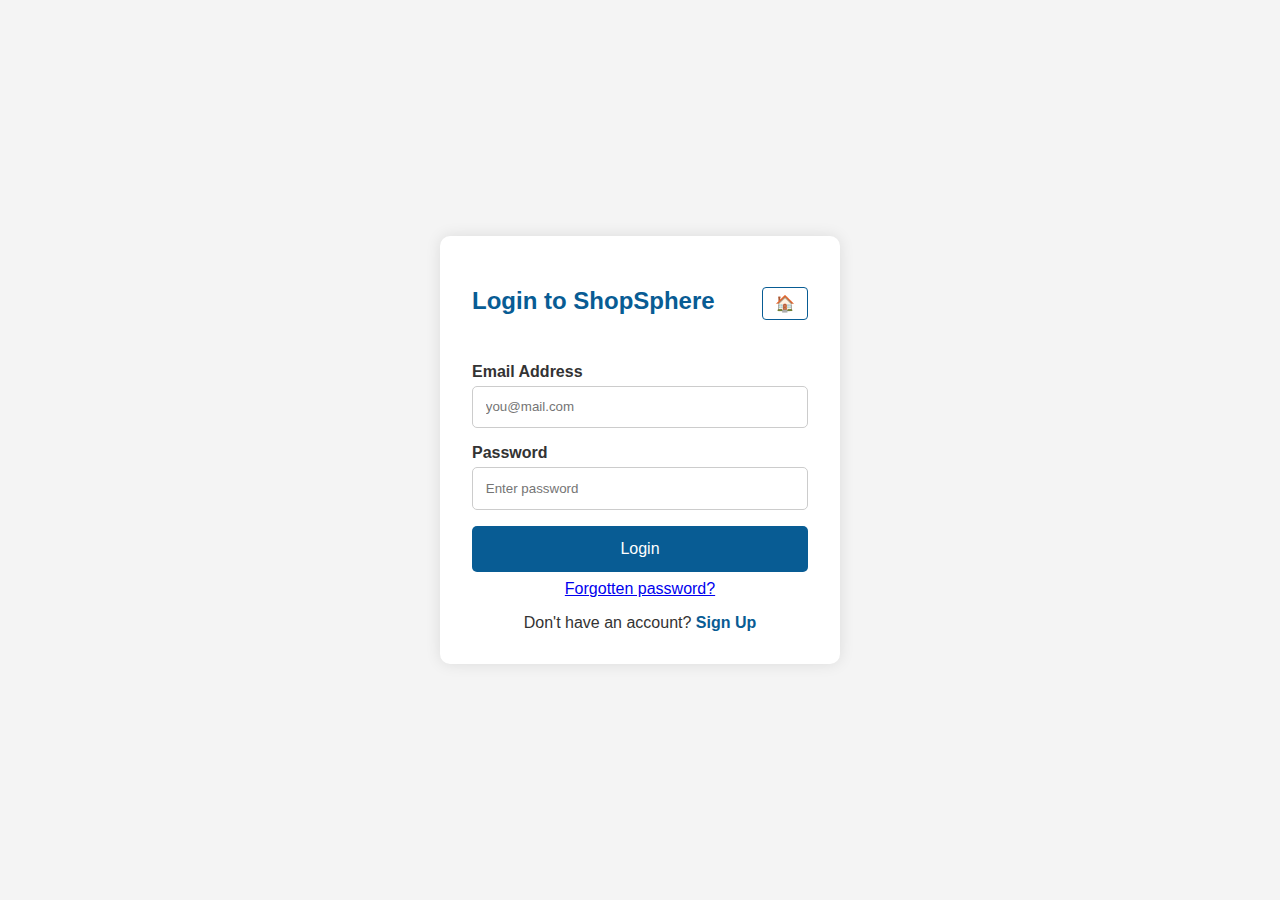
<file: admin.html>
<!doctype html>
<html lang="en">
<head>
  <meta charset="utf-8" />
  <meta name="viewport" content="width=device-width,initial-scale=1" />
  <title>Admin — Manage Products</title>
  <link rel="stylesheet" href="admin.css" />
</head>
<body>
  <header>
    <div class="brand">
      <img src="/cart/images/logo.PNG" alt="ShopSphere logo" class="logo" />
      <h1 class="site-title">ShopSphere Admin</h1>
    </div>

    <nav class="admin-actions">
      <input id="searchInput" type="search" placeholder="Search products..." />
      <select id="categoryFilter">
        <option value="all">All Categories</option>
        <option>Electronics</option>
        <option>Accessories</option>
        <option>Bags</option>
        <option>Footwear</option>
        <option>Clothing</option>
        <option>Health</option>
        <option>Gadgets</option>
      </select>

      <div class="action-buttons">
        <button id="btn-add" class="btn primary"> Add product</button>
        <a id="btn-home" class="btn ghost" href="index.html" style="color: #fff; font-size: 15px; font-weight: bold; text-decoration: none;">Home</a>
        <button id="btn-logout" class="btn outline">Logout</button>
      </div>
    </nav>
  </header>

  <main class="admin-main">
    <section class="admin-wrap">
      <div id="products-grid" class="products-grid"></div>
      <div id="no-products" class="no-products" hidden>No products yet.</div>
    </section>
  </main>

  <div id="modal" class="modal hidden">
    <div class="modal-panel">
      <header class="modal-head">
        <h3 id="modal-title">Add product</h3>
        <button id="modal-close" class="btn ghost">✖</button>
      </header>

      <form id="product-form" class="modal-body" autocomplete="off">
        <input id="p-id" type="hidden" />

        <label>
          <span>Name</span>
          <input id="p-name" type="text" required placeholder="Wireless Headphones" />
        </label>

        <label>
          <span>Price (₦)</span>
          <input id="p-price" type="number" min="0" step="0.01" required />
        </label>

        <label>
          <span>Category</span>
          <input id="p-category" type="text" placeholder="Electronics" />
        </label>

        <label class="full">
          <span>Description</span>
          <textarea id="p-desc" rows="3"></textarea>
        </label>

        <label>
          <span>Image</span>
          <input id="p-image" type="file" accept="image/*" />
        </label>

        <div id="preview-wrap" class="preview-wrap" hidden>
          <img id="preview-img" alt="preview" />
          <button id="clear-image" class="btn ghost" type="button">Remove</button>
        </div>

        <div class="modal-actions">
          <button id="save-product" class="btn primary" type="submit">Save</button>
          <button id="delete-product" class="btn outline hidden" type="button">Delete</button>
        </div>
      </form>
    </div>
  </div>

  <footer class="admin-footer">
  </footer>

  <script src="admin.js"></script>
</body>
</html>
</file>
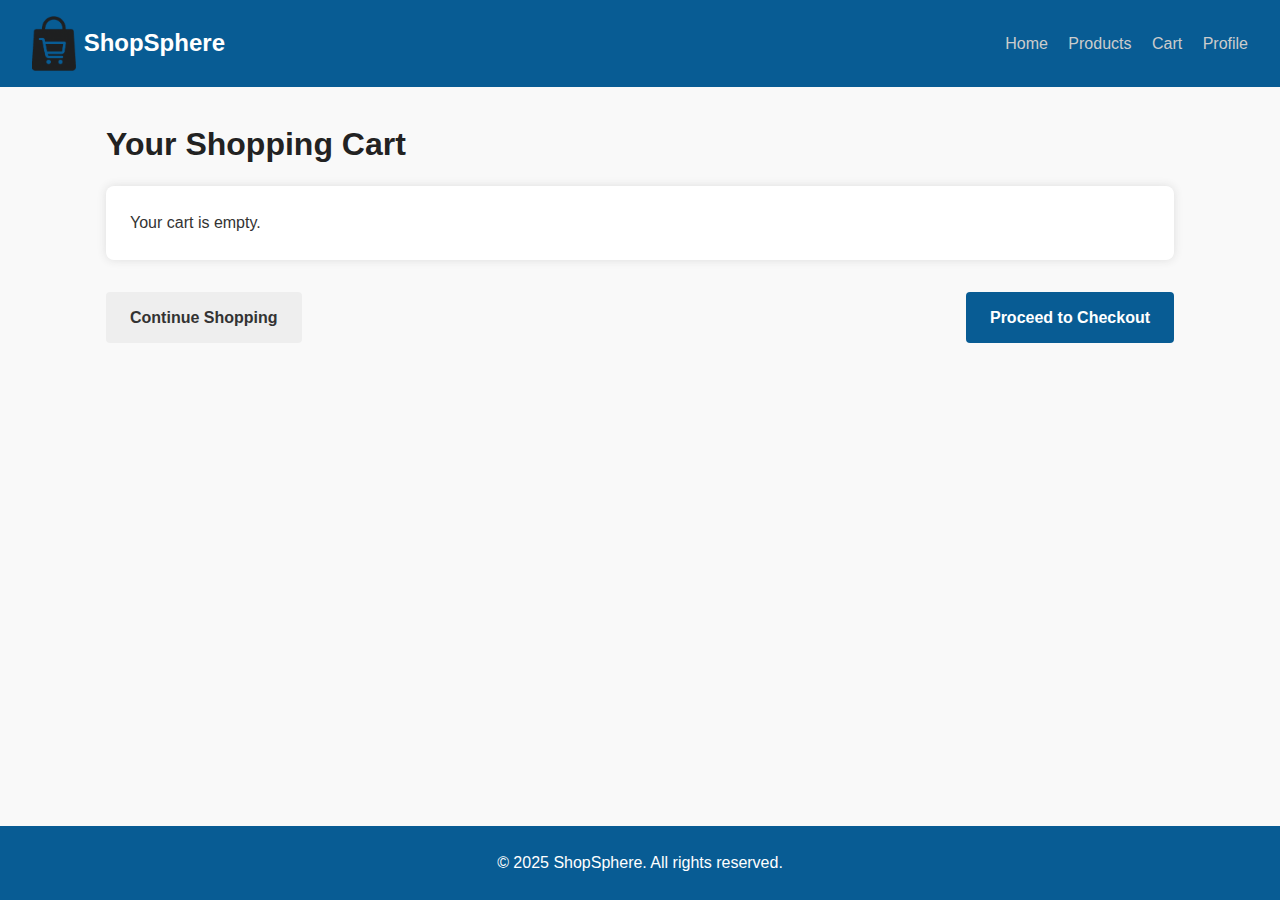
<file: cart.html>
<!DOCTYPE html>
<html lang="en">
<head>
  <meta charset="UTF-8" />
  <meta name="viewport" content="width=device-width, initial-scale=1.0"/>
  <title>Your Cart</title>
  <link rel="stylesheet" href="cart.css" />
  <style>
    html, body {
      height: 100%;
    }

    body {
      display: flex;
      flex-direction: column;
    }

    .wrapper {
      flex: 1;
    }
  </style>
</head>
<body>
  <header class="main-header">
    <div class="logo">
      <img src="/cart/images/logo.PNG" alt="ShopSphere Logo" />
      <h1>ShopSphere</h1>
    </div>
    <nav class="nav-links">
      <a href="index.html">Home</a>
      <a href="products.html">Products</a>
      <a href="cart.html" class="active">Cart</a>
      <a href="profile.html">Profile</a>
    </nav>
  </header>

  <div class="wrapper">
    <main class="cart-page">
      <h2>Your Shopping Cart</h2>
      <div class="cart-container" id="cart-container">
      </div>

      <div class="cart-summary" id="cart-summary">
      </div>

      <div class="cart-actions">
        <a href="products.html" class="btn">Continue Shopping</a>
        <a href="checkout.html" class="btn-primary" id="checkout-btn">Proceed to Checkout</a>
      </div>
    </main>
  </div>

  <footer class="main-footer">
    <p>&copy; 2025 ShopSphere. All rights reserved.</p>
  </footer>

  <script src="cart.js"></script>
</body>
</html>
</file>
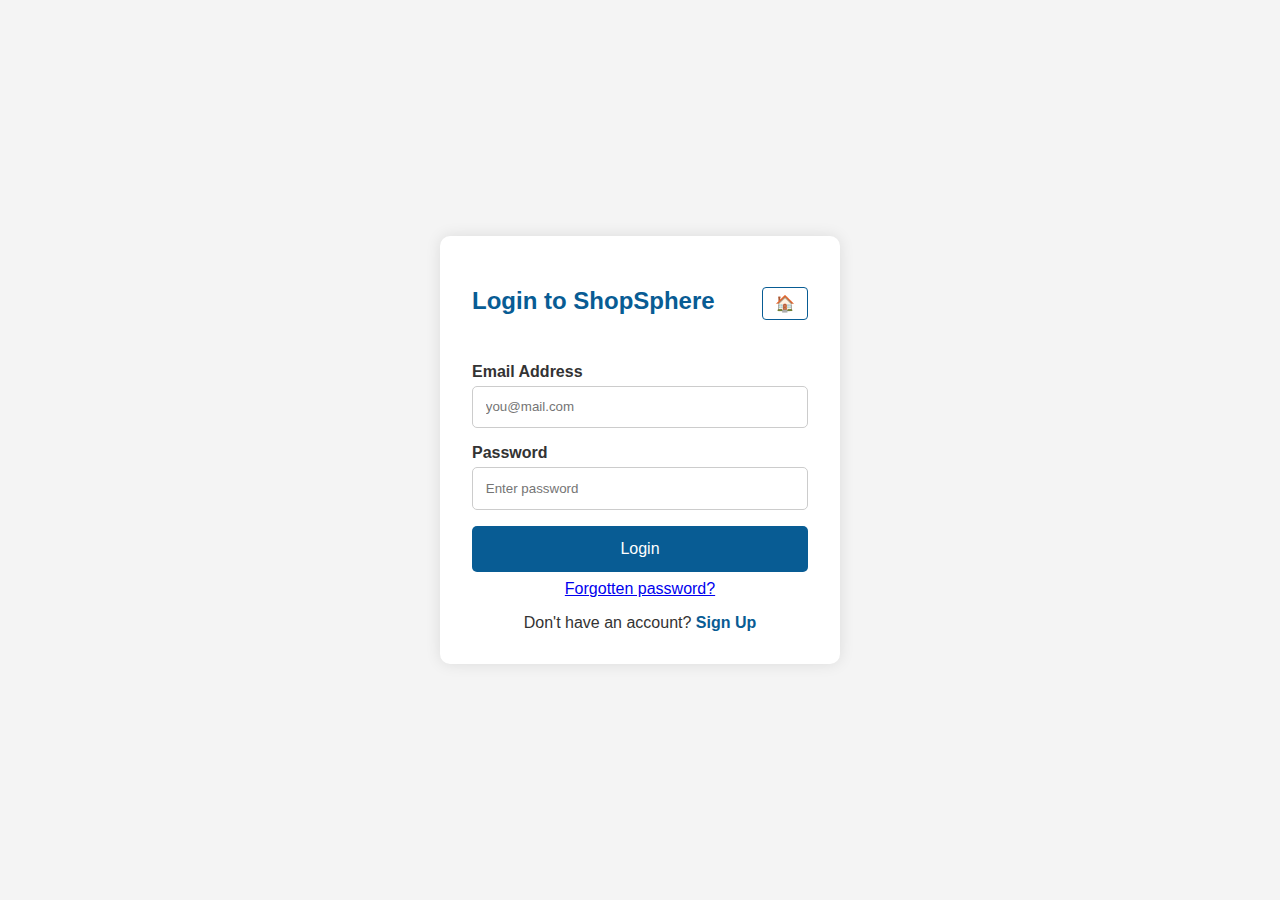
<file: checkout.html>
<!DOCTYPE html>
<html lang="en">
<head>
  <meta charset="utf-8" />
  <meta name="viewport" content="width=device-width,initial-scale=1" />
  <title>Checkout - ShopSphere</title>
  <link rel="stylesheet" href="checkout.css" />
</head>
<body>
  <header class="main-header">
    <div class="logo">
      <img src="/cart/images/logo.PNG" alt="ShopSphere Logo" />
      <h1>ShopSphere</h1>
    </div>
    <nav class="nav-links">
      <a href="index.html">Home</a>
      <a href="products.html">Products</a>
      <a href="cart.html">Cart</a>
      <a href="profile.html">Profile</a>
    </nav>
  </header>

  <main class="checkout-page">
    <h2 class="page-title">Checkout</h2>

    <div class="checkout-grid">
      <section class="panel form-panel">
        <h3>Shipping & Payment</h3>

        <form id="checkout-form">
          <div class="form-grid">
            <div class="form-group">
              <label for="fullName">Full name</label>
              <input id="fullName" name="fullName" type="text" placeholder="Presh" required />
            </div>

            <div class="form-group">
              <label for="email">Email</label>
              <input id="email" name="email" type="email" placeholder="your@mail.com" required />
            </div>

            <div class="form-group">
              <label for="phone">Phone</label>
              <input id="phone" name="phone" type="tel" placeholder="08136668348" required />
            </div>

         
            <div class="form-group">
              <label for="stateSel">State</label>
              <select id="stateSel" required>
                <option value="">Select State</option>
              </select>
            </div>
            <div class="form-group">
              <label for="citySel">City/Town</label>
              <select id="citySel" required disabled>
                <option value="">Select City / Town</option>
              </select>
            </div>
            <div class="form-group">
              <label for="lgaSel">Local Government Area</label>
              <select id="lgaSel" required disabled>
                <option value="">Select LGA</option>
              </select>
            </div>
          </div>

          <h4 style="margin-top:1rem;">Payment</h4>
          <div class="payment-methods">
            <label class="radio"><input type="radio" name="payMethod" value="card" checked /> Card</label>
            <label class="radio"><input type="radio" name="payMethod" value="cod" /> Cash on Delivery</label>
          </div>

          <div id="card-fields" class="card-fields">
            <div class="form-group">
              <label for="cardNumber">Card number</label>
              <input id="cardNumber" name="cardNumber" inputmode="numeric" maxlength="19" placeholder="1234 5678 9012 3456" />
            </div>

            <div class="form-row">
              <div class="form-group">
                <label for="cardExpiry">MM/YY</label>
                <input id="cardExpiry" name="cardExpiry" placeholder="08/27" maxlength="5" />
              </div>

              <div class="form-group">
                <label for="cardCvc">CVC</label>
                <input id="cardCvc" name="cardCvc" inputmode="numeric" maxlength="3" placeholder="123" />
              </div>
            </div>

            <div class="form-group">
              <label for="cardName">Card Name</label>
              <input id="cardName" name="cardName" type="text" placeholder="Presh" />
            </div>
          </div>

          <p id="form-error" class="error" role="alert" aria-live="polite"></p>
        </form>
      </section>

      <aside class="panel summary-panel">
        <h3>Order Summary</h3>

        <div id="summary-items" class="summary-items"></div>

        <div class="summary-line">
          <span>Subtotal</span>
          <strong id="subtotal">₦0</strong>
        </div>

        <div class="summary-line">
          <span>Shipping</span>
          <strong id="shipping">₦0</strong>
        </div>

        <div class="summary-line">
          <span>Tax</span>
          <strong id="tax">₦0</strong>
        </div>

        <div class="summary-total">
          <span>Total</span>
          <strong id="total">₦0</strong>
        </div>

        <div class="summary-actions">
          <button id="place-order" class="btn primary" type="button" disabled>Place Order</button>
        </div>
      </aside>
    </div>
  </main>

  <footer class="main-footer">
    <p>&copy; 2025 ShopSphere</p>
  </footer>

  <script src="checkout.js"></script>
</body>
</html>
</file>
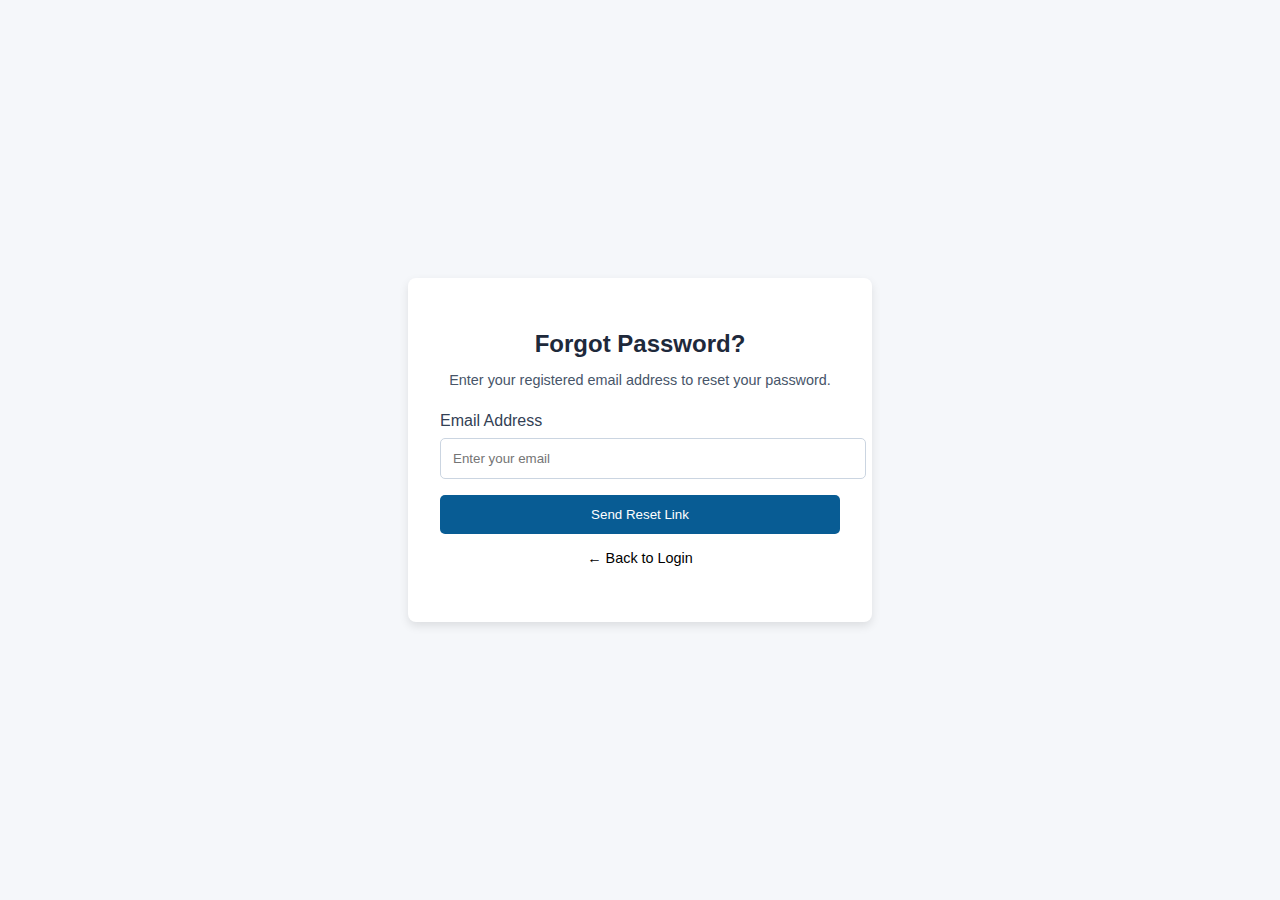
<file: forpass.html>
<!DOCTYPE html>
<html lang="en">
<head>
  <meta charset="UTF-8" />
  <meta name="viewport" content="width=device-width, initial-scale=1.0"/>
  <title>Forgot Password</title>
  <link rel="stylesheet" href="forpass.css"/>
</head>
<body>
  <div class="forgot-container">
    <h2>Forgot Password?</h2>
    <p>Enter your registered email address to reset your password.</p>

    <form id="forgotForm">
      <label for="email">Email Address</label>
      <input type="email" id="email" placeholder="Enter your email" required />
      <button type="submit" class="btn">Send Reset Link</button>
    </form>

    <p class="back-link">
      <a href="login.html">← Back to Login</a>
    </p>

    <div id="message"></div>
  </div>

  <script src="forpass.js"></script>
</body>
</html>
</file>
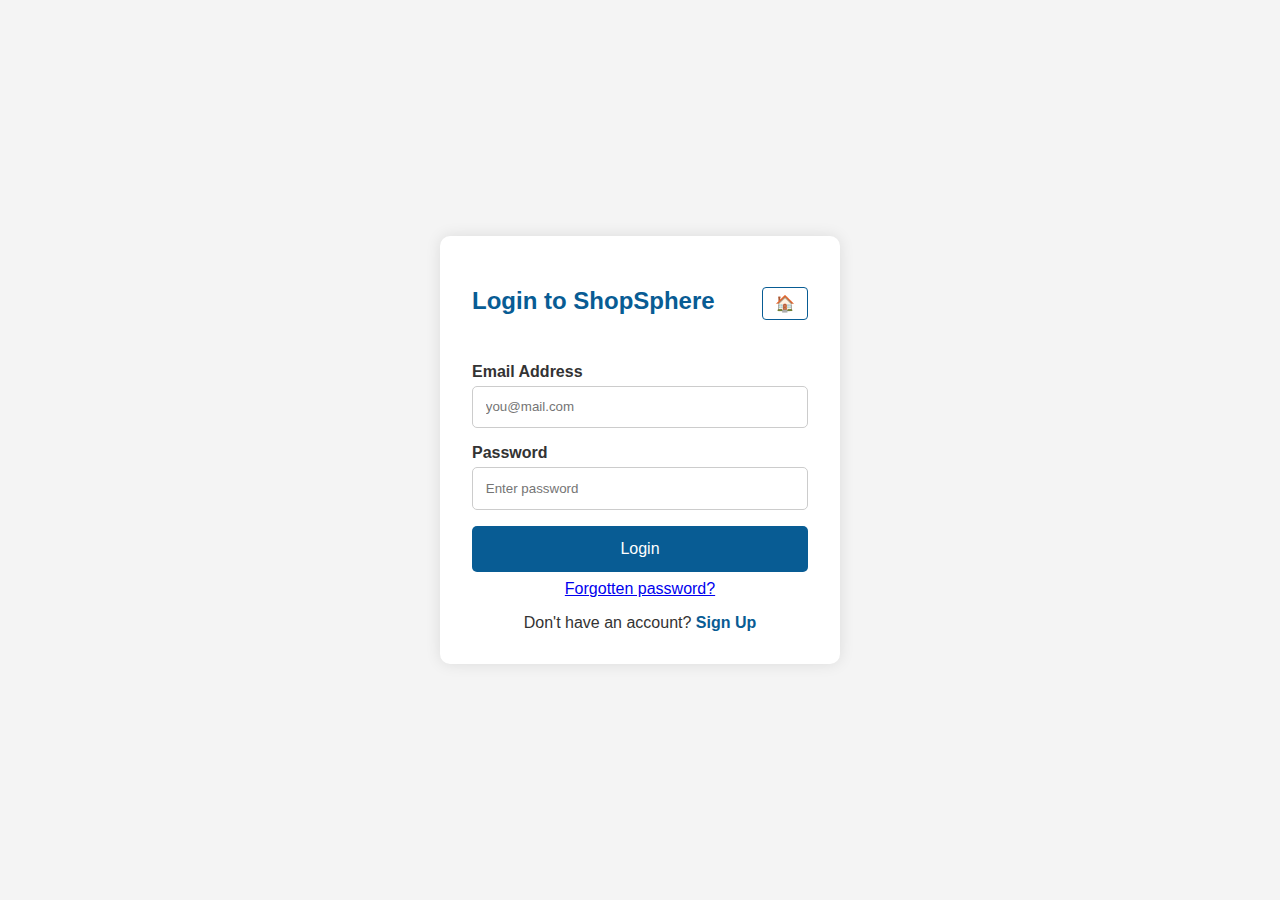
<file: inprofile.html>
<!doctype html>
<html lang="en">
<head>
  <meta charset="utf-8" />
  <meta name="viewport" content="width=device-width,initial-scale=1" />
  <title>Your Profile — ShopSphere</title>
  <link rel="stylesheet" href="inprofile.css" />
</head>
<body>

  <header class="main-header">
    <div class="logo">
      <img src="/cart/images/logo.PNG" alt="ShopSphere Logo" />
      <h1>ShopSphere</h1>
    </div>
    <nav class="nav-links">
      <a href="index.html">Home</a>
      <a href="products.html">Products</a>
      <a href="cart.html">Cart</a>
      <a href="profile.html">Profile</a>
      <a href="admin.html">Admin</a>
    </nav>
  </header>

  <main class="profile-main">
    <div class="profile-wrap">
      <h2 class="page-title">Welcome, <span id="display-name">—</span></h2>
      <p class="muted"><strong>Email:</strong> <span id="display-email">—</span></p>

      <div class="panels">
        <section class="panel account-panel">
          <div class="panel-head">
            <h3>Account Settings</h3>
            <small>Update your personal information and password.</small>
          </div>

          <form id="profile-form" class="panel-body">
            <label>Full name
              <input id="fullName" type="text" placeholder="Your full name">
            </label>

            <label>Email
              <input id="email" type="email" placeholder="you@example.com">
            </label>

            <div class="row">
              <label>New password
                <input id="password" type="password" placeholder="Leave blank to keep current">
              </label>
              <label>Confirm password
                <input id="confirmPassword" type="password" placeholder="Repeat new password">
              </label>
            </div>

            <div class="panel-actions">
              <button id="save-profile" class="btn primary" type="button">Save changes</button>
              <button id="logout-btn" class="btn ghost" type="button">Log out</button>
            </div>
          </form>
        </section>
        <section class="panel payments-panel">
          <div class="panel-head">
            <h3>Payment Methods</h3>
            <small>Manage your saved payment options.</small>
          </div>

          <div class="panel-body">
            <div id="cards-list" class="cards-list">
            </div>

            <hr>

            <h4>Add card</h4>
            <div class="add-card">
              <input id="card-number" placeholder="Card number" maxlength="19" />
              <input id="card-name" placeholder="Card name" />
              <div class="row">
                <input id="card-expiry" placeholder="MM/YY" maxlength="5" />
                <input id="card-cvc" placeholder="CVC" maxlength="3" />
              </div>
              <div class="panel-actions">
                <button id="add-card-btn" class="btn primary">Add card</button>
              </div>
            </div>
          </div>
        </section>
      </div>

      <p class="muted small">If you have trouble, contact <a style="text-decoration: none;" href="mailto:support_shopsphere@gmail.com">support_shopsphere@gmail.com</a>.</p>
    </div>
  </main>

  <footer class="main-footer">
    <p>© <span id="year"></span> ShopSphere</p>
  </footer>

  <script src="inprofile.js"></script>
</body>
</html>
</file>
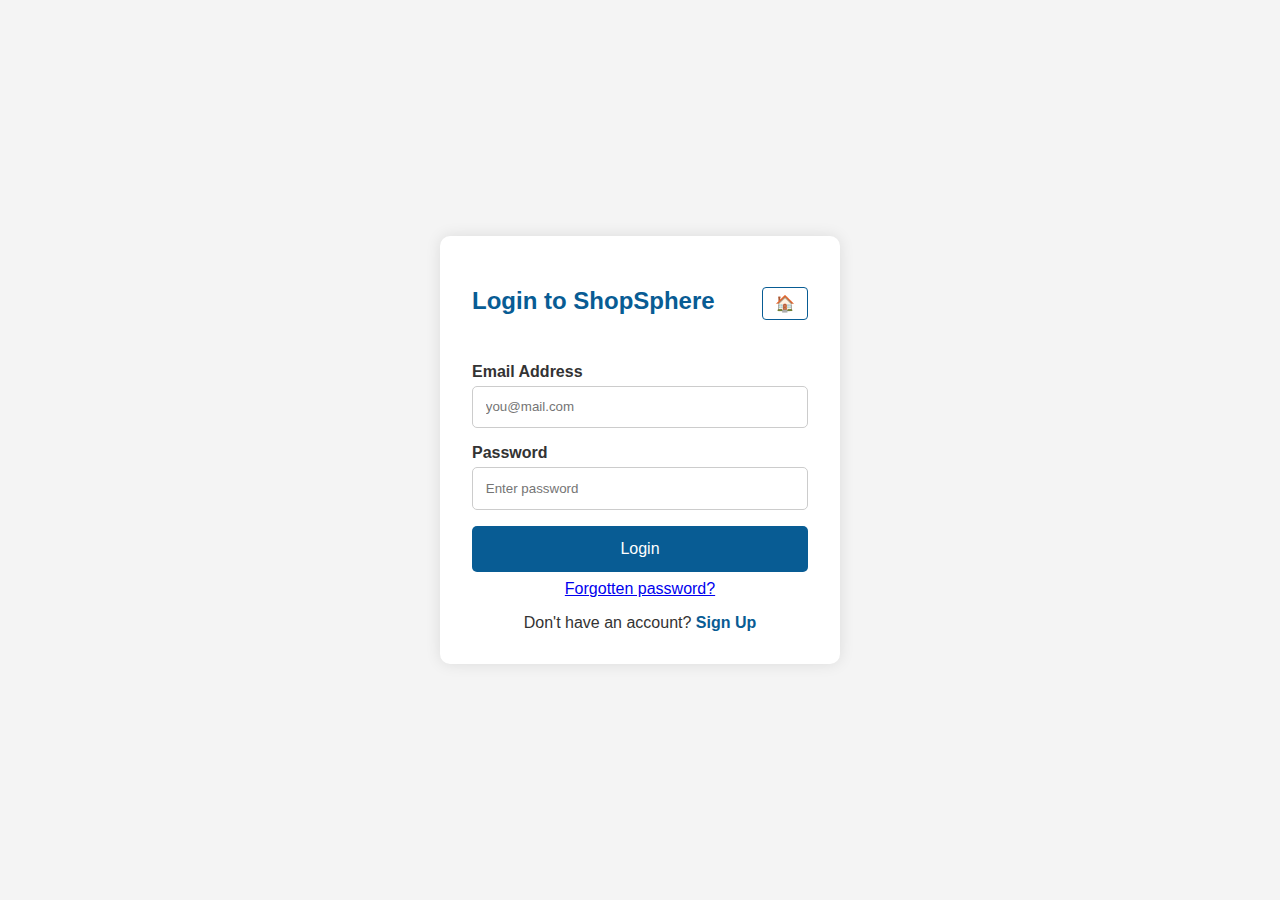
<file: login.html>
<!DOCTYPE html>
<html lang="en">
<head>
  <meta charset="UTF-8" />
  <meta name="viewport" content="width=device-width, initial-scale=1.0"/>
  <title>Login - ShopSphere</title>
  <link rel="stylesheet" href="login.css" />
</head>
<body>
  <div class="login-container">
    <form id="login-form" class="login-form">
      <div class="login-header">
        <h2>Login to ShopSphere</h2>
        <a href="index.html" class="home-button">🏠</a>
      </div>

      <div class="input-group">
        <label for="email">Email Address</label>
        <input type="email" id="email" placeholder="you@mail.com" required />
      </div>

      <div class="input-group password-group">
        <label for="password">Password</label>
        <input type="password" id="password" placeholder="Enter password" required />
      </div>

      <button type="submit" class="btn">Login</button>
      <p class="forgottenpassword-link"><a href="forpass.html">Forgotten password?</a></p>
      <p class="signup-link">
        Don't have an account? <a href="signup.html">Sign Up</a> <br>
      </p>
    </form>
  </div>

  <script src="login.js"></script>
</body>
</html>
</file>
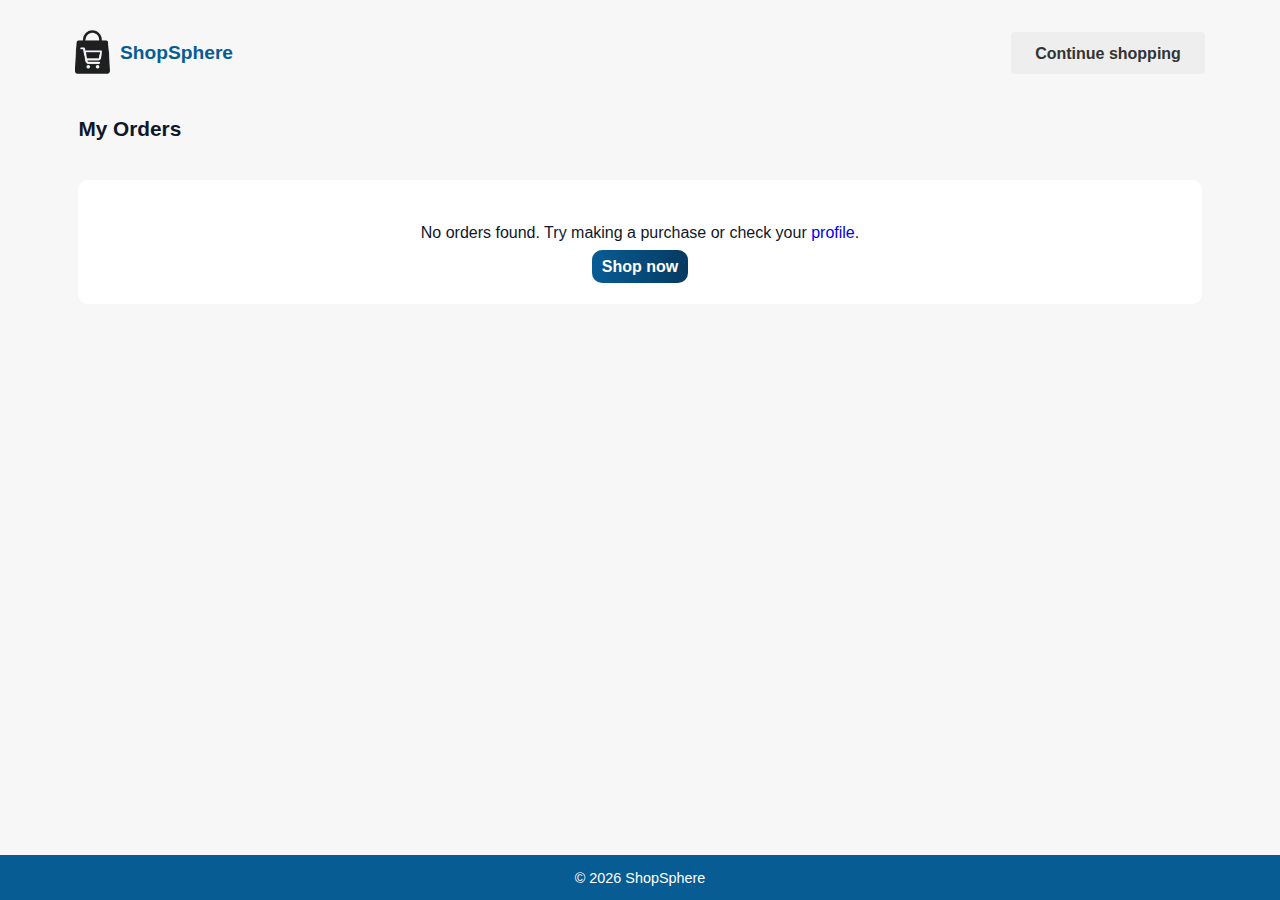
<file: orders.html>
<!doctype html>
<html lang="en">
<head>
  <meta charset="utf-8" />
  <meta name="viewport" content="width=device-width,initial-scale=1" />
  <title>My Orders</title>
  <link rel="stylesheet" href="orders.css" />
</head>
<body>
  <header class="orders-top">
    <div class="orders-top-inner">
      <img src="/cart/images/logo.PNG" alt="ShopSphere" class="orders-logo"/>
      <h1 class="logoname">ShopSphere</h1>
      </div>
      <div class="top-actions">
        <a href="products.html" class="btn ghost">Continue shopping</a>
      </div>
    </div>
  </header>

  <main class="orders-main">
    <section class="orders-wrap">
      <h1 class="page-title">My Orders</h1>

      <div id="orders-list" class="orders-list" aria-live="polite">
       
      </div>

      <div id="no-orders" class="no-orders" hidden>
        <p>No orders found. Try making a purchase or check your <a href="profile.html">profile</a>.</p>
        <a href="products.html" class="btn primary">Shop now</a>
      </div>
    </section>
  </main>

  <footer class="main-footer orders-footer">
    <p>© <span id="year"></span> ShopSphere</p>
  </footer>

  <script src="orders.js"></script>
</body>
</html>
</file>
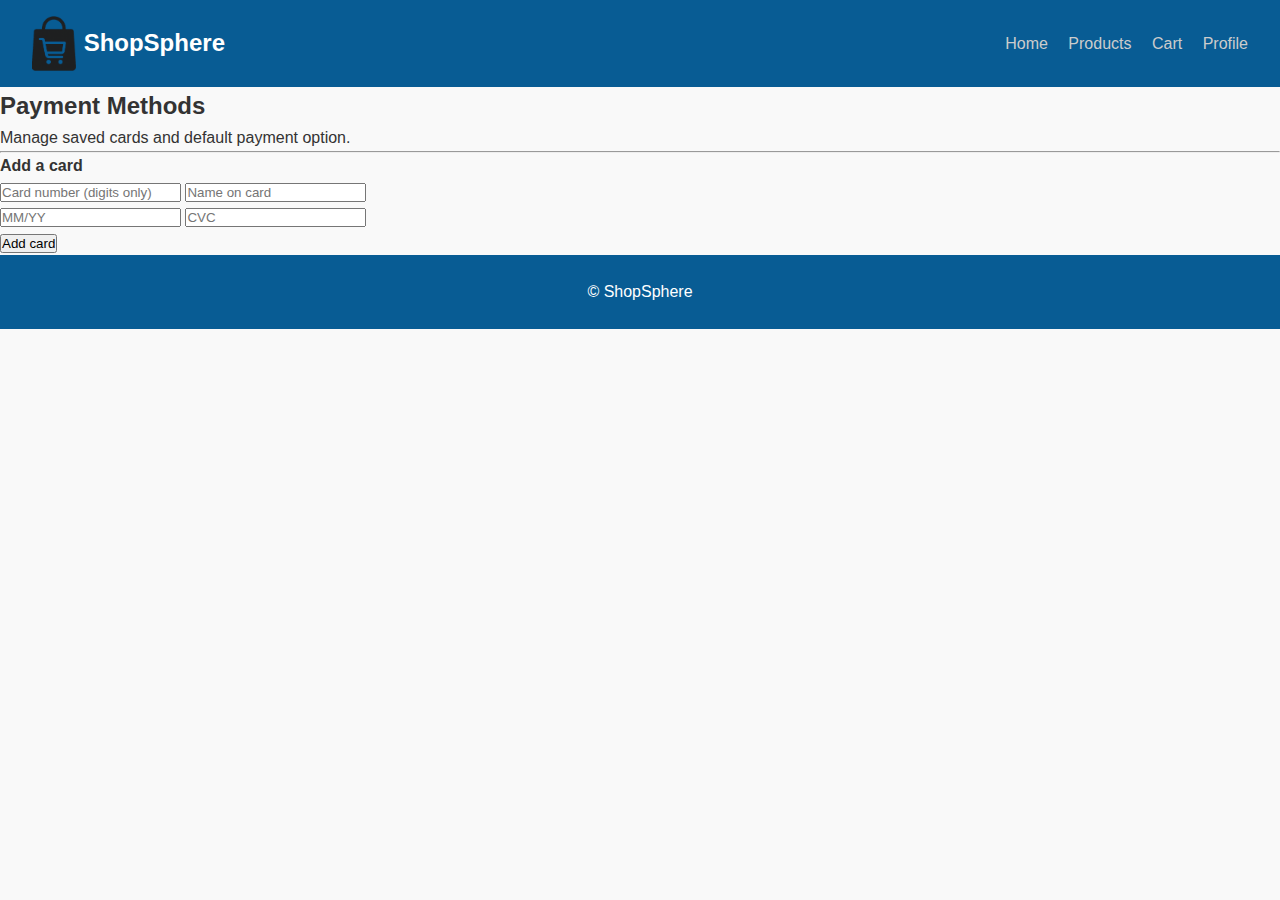
<file: payment.html>
<!doctype html>
<html lang="en">
<head>
  <meta charset="utf-8" />
  <meta name="viewport" content="width=device-width,initial-scale=1" />
  <title>Payment Methods — ShopSphere</title>
  <link rel="stylesheet" href="profile.css" />
</head>
<body>
  <header class="main-header">
    <div class="logo"><img src="/cart/images/logo.PNG" alt="ShopSphere"/><h1>ShopSphere</h1></div>
    <nav class="nav-links">
      <a href="index.html">Home</a>
      <a href="products.html">Products</a>
      <a href="cart.html">Cart</a>
      <a href="profile.html">Profile</a>
    </nav>
  </header>

  <main class="profile-main">
    <div class="profile-wrap">
      <h2 class="page-title">Payment Methods</h2>
      <p class="muted">Manage saved cards and default payment option.</p>

      <section class="panel">
        <div class="panel-body">
          <div id="cards-list" class="cards-list"></div>
          <hr/>
          <h4>Add a card</h4>
          <div class="add-card">
            <input id="card-number" placeholder="Card number (digits only)" maxlength="19" />
            <input id="card-name" placeholder="Name on card" />
            <div class="row">
              <input id="card-expiry" placeholder="MM/YY" maxlength="5" />
              <input id="card-cvc" placeholder="CVC" maxlength="3" />
            </div>
            <div class="panel-actions">
              <button id="add-card-btn" class="btn primary">Add card</button>
            </div>
          </div>
        </div>
      </section>
    </div>
  </main>

  <footer class="main-footer">
    <p>© <span id="year"></span> ShopSphere</p>
  </footer>

  <script src="profile.js"></script>
</body>
</html>
</file>
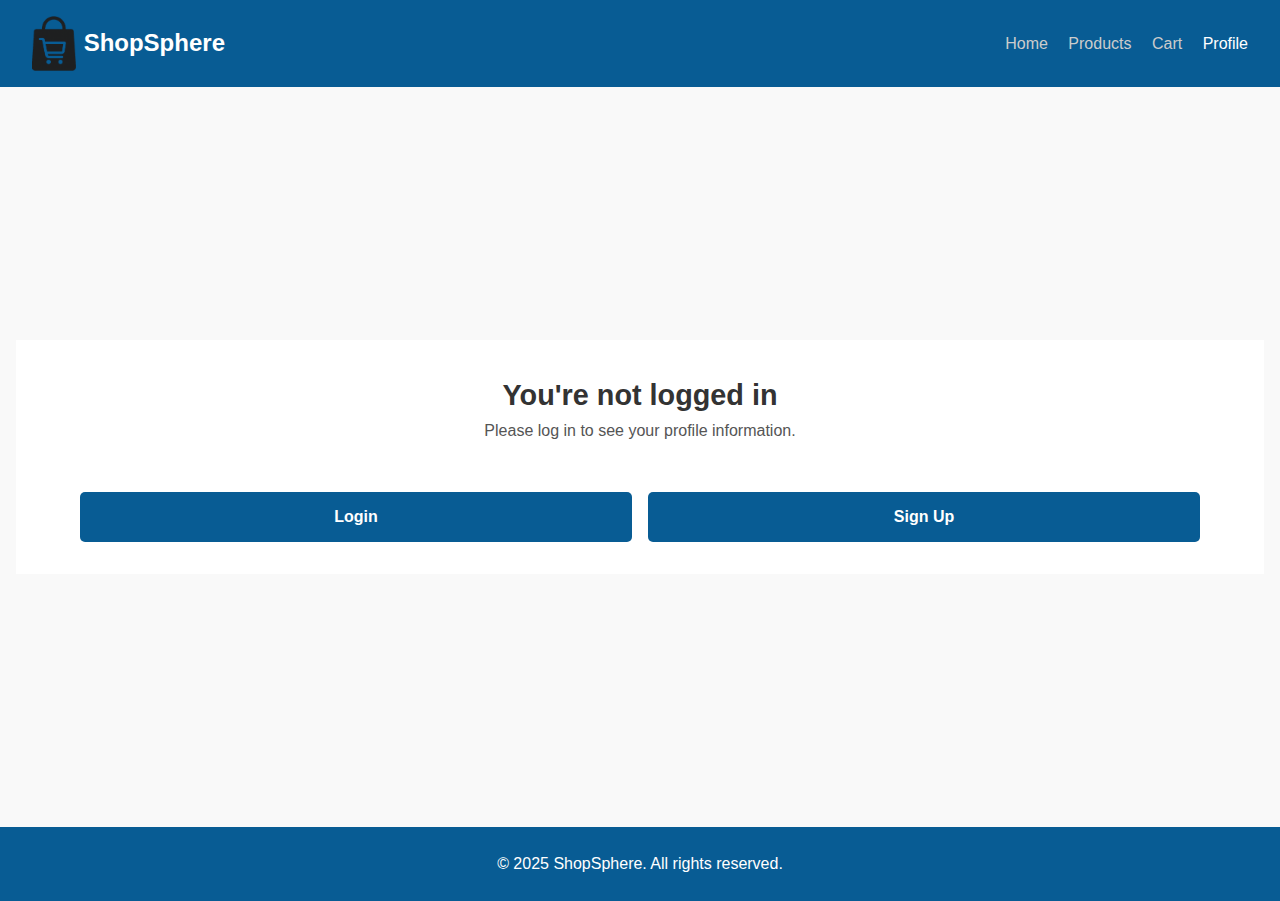
<file: profile.html>
<!DOCTYPE html>
<html lang="en">
<head>
  <meta charset="UTF-8" />
  <meta name="viewport" content="width=device-width, initial-scale=1.0"/>
  <title>Your Profile - ShopSphere</title>
  <link rel="stylesheet" href="profile.css" />
</head>
<body>
  <header class="main-header">
    <div class="logo">
      <img src="/cart/images/logo.PNG" alt="ShopSphere Logo" />
      <h1>ShopSphere</h1>
    </div>
    <nav class="nav-links">
      <a href="index.html">Home</a>
      <a href="products.html">Products</a>
      <a href="cart.html">Cart</a>
      <a href="profile.html" class="active">Profile</a>
    </nav>
  </header>

  <main class="profile-page">
    <div class="profile-card" id="profile-card">

    </div>
  </main>

  <footer class="main-footer">
    <p>&copy; 2025 ShopSphere. All rights reserved.</p>
  </footer>

  <script src="profile.js"></script>
</body>
</html>
</file>
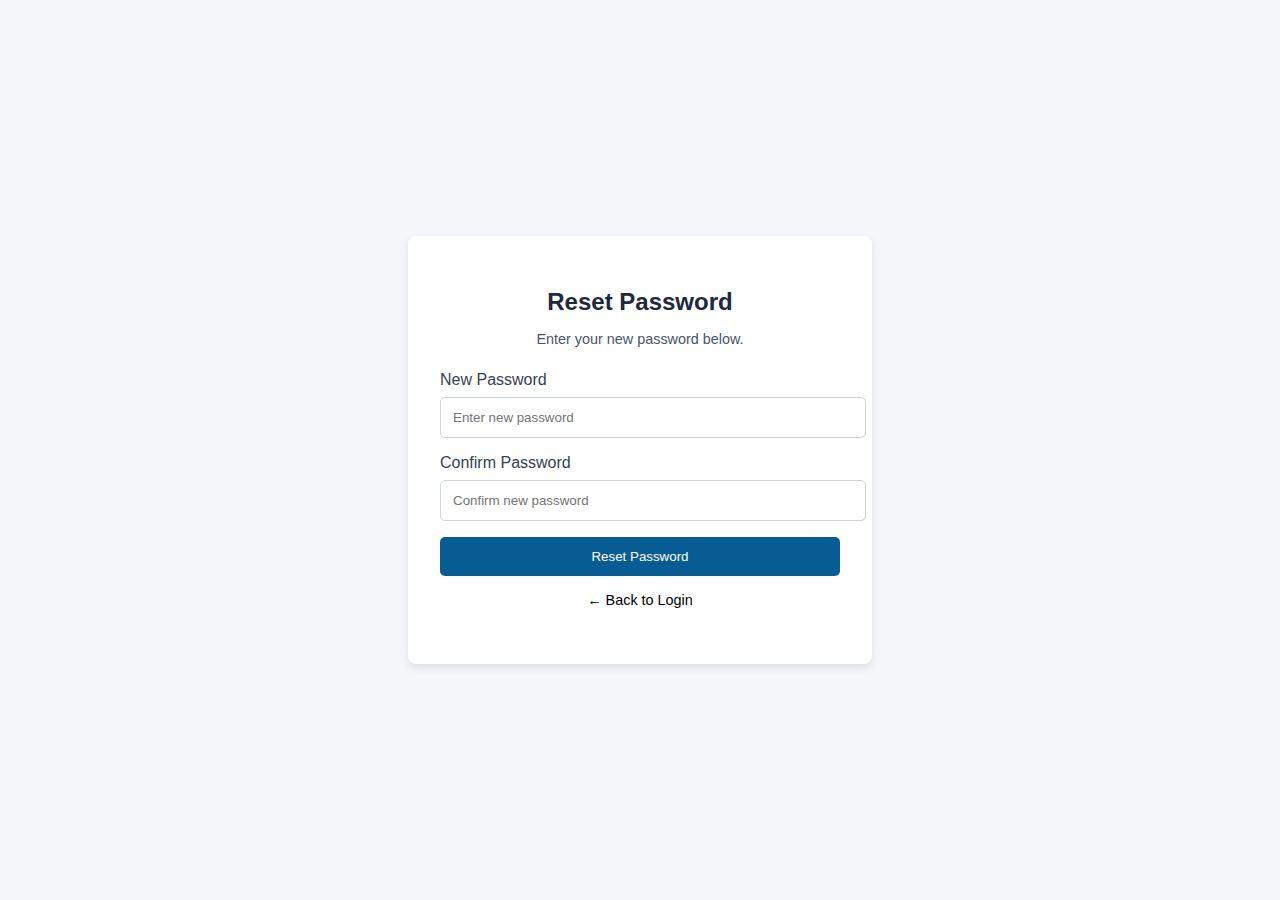
<file: reset.html>
<!DOCTYPE html>
<html lang="en">
<head>
  <meta charset="UTF-8" />
  <meta name="viewport" content="width=device-width, initial-scale=1.0"/>
  <title>Reset Password</title>
  <link rel="stylesheet" href="reset.css"/>
</head>
<body>
  <div class="reset-container">
    <h2>Reset Password</h2>
    <p>Enter your new password below.</p>

    <form id="resetForm">
      <label for="newPassword">New Password</label>
      <input type="password" id="newPassword" placeholder="Enter new password" required />

      <label for="confirmPassword">Confirm Password</label>
      <input type="password" id="confirmPassword" placeholder="Confirm new password" required />

      <button type="submit" class="btn">Reset Password</button>
    </form>

    <p class="back-link">
      <a href="login.html">← Back to Login</a>
    </p>

    <div id="message"></div>
  </div>

  <script src="reset.js"></script>
</body>
</html>
</file>
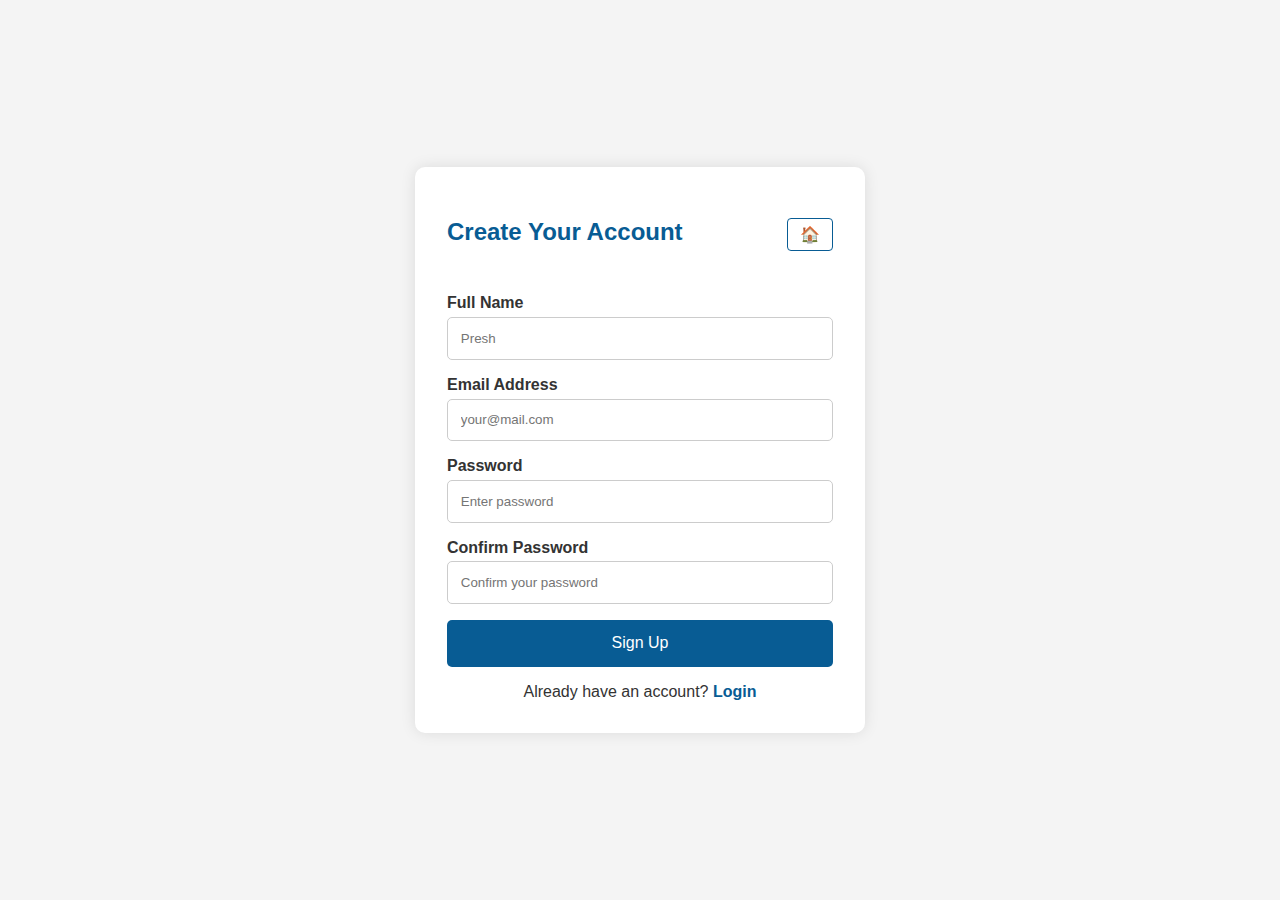
<file: signup.html>
<!DOCTYPE html>
<html lang="en">
<head>
  <meta charset="UTF-8" />
  <meta name="viewport" content="width=device-width, initial-scale=1.0"/>
  <title>Sign Up - ShopSphere</title>
  <link rel="stylesheet" href="signup.css" />
</head>
<body>
  <div class="signup-container">
    <form id="signup-form" class="signup-form">
      <div class="signup-header">
        <h2>Create Your Account</h2>
        <a href="index.html" class="home-button">🏠</a>
      </div>

      <div class="input-group">
        <label for="name">Full Name</label>
        <input type="text" id="name" placeholder="Presh" required />
      </div>

      <div class="input-group">
        <label for="email">Email Address</label>
        <input type="email" id="email" placeholder="your@mail.com" required />
      </div>

      <div class="input-group password-group">
        <label for="password">Password</label>
        <input type="password" id="password" placeholder="Enter password" required />
        <span class="toggle-password" data-target="password">👁</span>
      </div>

      <div class="input-group password-group">
        <label for="confirm-password">Confirm Password</label>
        <input type="password" id="confirm-password" placeholder="Confirm your password" required />
        <span class="toggle-password" data-target="confirm-password">👁</span>
      </div>

      <button type="submit" class="btn">Sign Up</button>

      <p class="login-link">
        Already have an account? <a href="login.html">Login</a>
      </p>
    </form>
  </div>
  <script src="signup.js"></script>
</body>
</html>
</file>
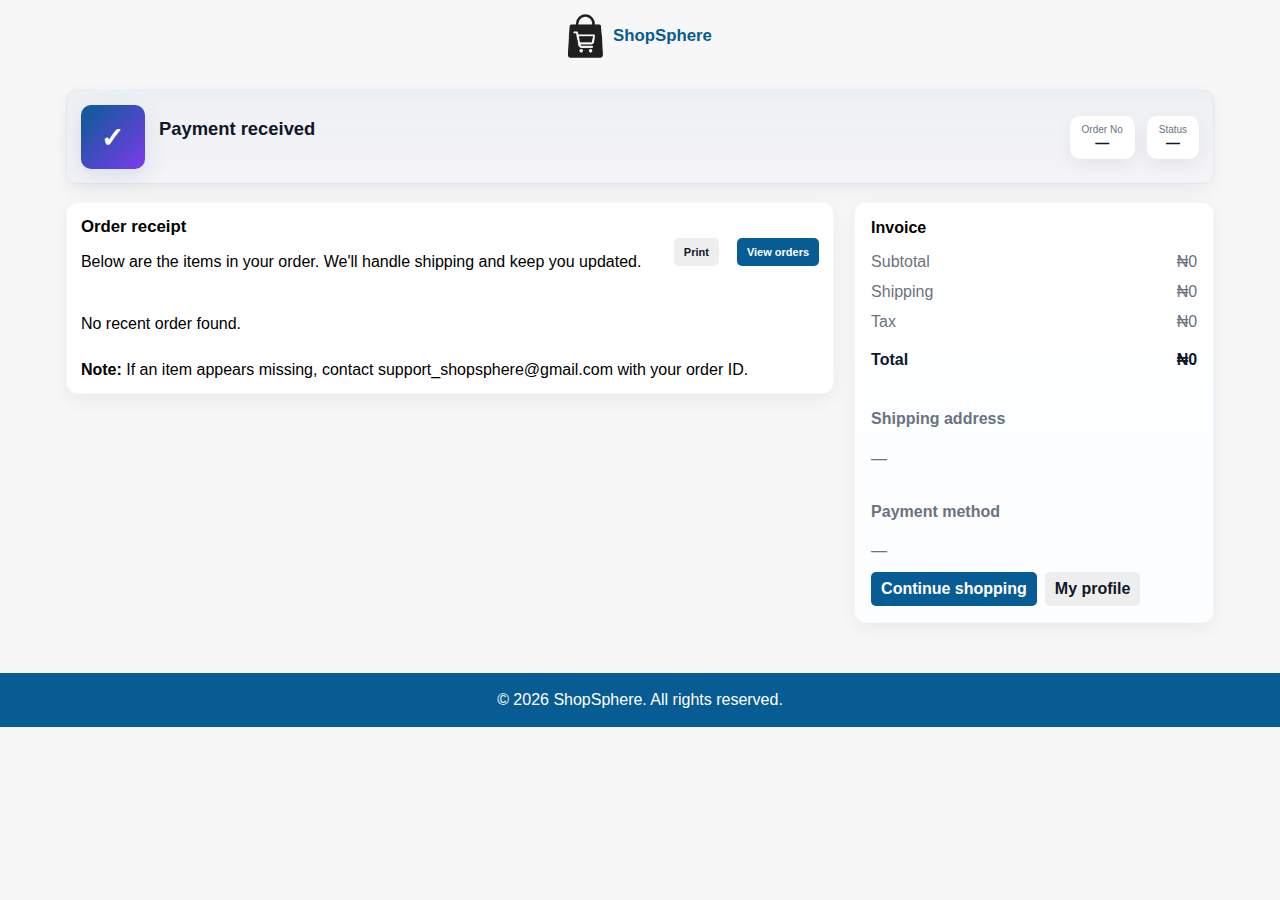
<file: success.html>
<!doctype html>
<html lang="en">
<head>
  <meta charset="utf-8" />
  <meta name="viewport" content="width=device-width,initial-scale=1" />
  <title>Order Success — ShopSphere</title>
  <link rel="stylesheet" href="success.css" />
</head>
<body>
  <header class="ss-topbar" role="banner" aria-hidden="false">
    <div class="ss-topbar-inner">
      <img src="/cart/images/logo.PNG" alt="ShopSphere" class="ss-logo"/>
      <span class="ss-brand">ShopSphere</span>
    </div>
  </header>

  <main class="ss-main" id="main">
    <section class="ss-container">
      <div class="ss-hero" role="status" aria-live="polite">
        <div class="ss-hero-left">
          <div class="ss-badge" aria-hidden="true">✓</div>
          <div class="ppp">
            <h1 class="ss-title">Payment received</h1>
            <p class="ss-small muted" id="placed-at">—</p>
          </div>
        </div>

        <div class="ss-hero-right">
          <div class="ss-quick">
            <div class="q-label">Order No</div>
            <div class="q-value" id="order-id">—</div>
          </div>
          <div class="ss-quick">
            <div class="q-label">Status</div>
            <div class="q-value" id="order-status">—</div>
          </div>
        </div>
      </div>

     
      <div class="ss-grid">
        <div class="ss-receipt" id="receipt">
          <header class="receipt-head">
            <div class="ppp">
              <h2 class="receipt-title">Order receipt</h2>
              <p class="muted small">Below are the items in your order. We'll handle shipping and keep you updated.</p>
            </div>
            <div class="receipt-actions">
              <button id="print-invoice" class="btn outline">Print</button>
              <a id="view-orders" class="btn ghost" href="orders.html">View orders</a>
            </div>
          </header>

          <div id="order-summary" class="receipt-items" aria-live="polite">
          </div>

          <div class="receipt-note muted small">
            <strong>Note:</strong> <span>If an item appears missing, contact support_shopsphere@gmail.com with your order ID.</span>
          </div>
        </div>
        <aside class="ss-invoice" id="invoice-card" aria-label="Invoice summary">
          <div class="invoice-inner">
            <h3 class="invoice-title">Invoice</h3>

            <div class="invoice-row">
              <span class="inv-label">Subtotal</span>
              <span id="summary-subtotal" class="inv-value">₦0</span>
            </div>
            <div class="invoice-row">
              <span class="inv-label">Shipping</span>
              <span id="summary-shipping" class="inv-value">₦0</span>
            </div>
            <div class="invoice-row">
              <span class="inv-label">Tax</span>
              <span id="summary-tax" class="inv-value">₦0</span>
            </div>

            <div class="invoice-divider" role="separator"></div>

            <div class="invoice-row total">
              <strong class="inv-label">Total</strong>
              <strong id="summary-total" class="inv-value">₦0</strong>
            </div>

            <div class="invoice-block">
              <h4 class="small">Shipping address</h4>
              <div id="address-content" class="muted small">—</div>
            </div>

            <div class="invoice-block">
              <h4 class="small">Payment method</h4>
              <div id="payment-method" class="muted small">—</div>
            </div>

            <div class="invoice-actions">
              <a id="continue-shopping" class="btn primary" href="products.html">Continue shopping</a>
              <a class="btn secondary" href="profile.html">My profile</a>
            </div>
          </div>
        </aside>

      </div>
    </section>
  </main>

  <footer class="main-footer ss-footer">
    <div>© <span id="year">2025</span> ShopSphere. All rights reserved.</div>
  </footer>
  <script src="success.js"></script>
</body>
</html>
</file>
<file: admin.css>
* {
  margin: 0;
  padding: 0;
  box-sizing: border-box;
}
body {
  font-family: "Segoe UI", Arial, sans-serif;
  background: #f5f7fa;
  color: #333;
  min-height: 100vh;
  display: flex;
  flex-direction: column;
  font-size: 0.9rem;
}


header {
  background: #085c94;
  color: #fff;
  padding: 1.3rem 1rem;
  display: flex;
  flex-wrap: wrap;
  align-items: center;
  justify-content: space-between;
  gap: 0.5rem;
}
.brand {
  display: flex;
  align-items: center;
  gap: 0.5rem;
}
.brand .logo {
  width: 35px; 
  height: 35px;
  object-fit: contain;
}
.site-title {
  font-size: 1.1rem;
}
.muted.small {
  font-size: 0.75rem;
  color: #cbd5e1;
}
.admin-actions {
  display: flex;
  flex-wrap: wrap;
  gap: 0.4rem;
  align-items: center;
}
.admin-actions input,
.admin-actions select {
  padding: 0.35rem 0.5rem;
  border-radius: 4px;
  border: none;
  outline: none;
  font-size: 0.85rem;
}
.admin-actions select {
  background: #fff;
}
.action-buttons {
  display: flex;
  gap: 0.4rem;
}


.btn {
  cursor: pointer;
  padding: 0.35rem 0.75rem;
  border-radius: 4px;
  font-size: 0.8rem;
  border: none;
  transition: 0.2s;
}
.btn.primary {
  background: #2563eb;
  color: #fff;
}
.btn.primary:hover {
  background: #1d4ed8;
}
.btn.outline {
  border: 1px solid #e11d48;
  color: #fff;
   background: #e11d48;
}

.btn.ghost {
  background: transparent;
  color: black;
}
.btn.ghost:hover {
  background: #085c94;
  color: #fff;
}


.admin-main {
  flex: 1;
  padding: 1rem;
}
.admin-wrap {
  display: flex;
  flex-direction: column;
  gap: 1rem;
}
.products-grid {
  display: grid;
  grid-template-columns: repeat(auto-fit, minmax(180px, 1fr));
  gap: 1rem;
}
.product-card {
  background: #fff;
  padding: 0.75rem;
  border-radius: 6px;
  box-shadow: 0 1px 4px rgba(0,0,0,0.08);
  display: flex;
  flex-direction: column;
  gap: 0.4rem;
}
.product-card img {
  width: 100%;
  height: 110px;
  object-fit: cover;
  border-radius: 4px;
}
.product-card h3 {
  font-size: 0.9rem;
  margin-top: 0.3rem;
}
.product-card p {
  color: #2563eb;
  font-weight: bold;
  font-size: 0.85rem;
}
.product-card .card-actions {
  margin-top: auto;
  display: flex;
  justify-content: space-between;
  gap: 0.4rem;
}
.no-products {
  text-align: center;
  padding: 1.5rem;
  background: #fff;
  border-radius: 6px;
  font-size: 0.9rem;
  color: #64748b;
}

.modal {
  position: fixed;
  inset: 0;
  background: rgba(0,0,0,0.6);
  display: flex;
  justify-content: center;
  align-items: flex-start;
  padding-top: 3rem;
  z-index: 1000;
}
.modal.hidden {
  display: none;
}
.modal-panel {
  background: #fff;
  width: 100%;
  max-width: 450px;
  border-radius: 6px;
  overflow: hidden;
  box-shadow: 0 6px 16px rgba(0,0,0,0.15);
}
.modal-head {
  background: #1e293b;
  color: #fff;
  padding: 0.75rem;
  display: flex;
  justify-content: space-between;
  align-items: center;
}
.modal-body {
  display: flex;
  flex-direction: column;
  gap: 0.75rem;
  padding: 1rem;
}
.modal-body label {
  display: flex;
  flex-direction: column;
  font-size: 0.85rem;
  gap: 0.2rem;
}
.modal-body input,
.modal-body textarea {
  padding: 0.4rem;
  border-radius: 4px;
  border: 1px solid #cbd5e1;
  outline: none;
  font-size: 0.85rem;
}
.preview-wrap {
  display: flex;
  flex-direction: column;
  gap: 0.4rem;
}
.preview-wrap img {
  max-width: 100%;
  height: auto;
  border: 1px solid #cbd5e1;
  border-radius: 4px;
}
.modal-actions {
  display: flex;
  justify-content: flex-end;
  gap: 0.4rem;
}

.admin-footer {
  text-align: center;
  padding: 0.75rem;
  font-size: 0.75rem;
  color: #64748b;
}
@media (max-width: 480px) {
  .products-grid{
    grid-template-columns: repeat(2, 1fr);
}
}
</file>
<file: cart.css>
* {
  margin: 0;
  padding: 0;
  box-sizing: border-box;
}

body {
  font-family: 'Segoe UI', Tahoma, Geneva, Verdana, sans-serif;
  background-color: #f9f9f9;
  color: #333;
  line-height: 1.6;
}

.main-header {
  background-color: #085c94;
  padding: 1rem 2rem;
  color: #fff;
  display: flex;
  justify-content: space-between;
  align-items: center;
  flex-wrap: wrap;
}
.main-header .logo {
  display: flex;
  align-items: center;
  gap: 0.5rem;
}

.main-header .logo img {
  height: 55px;
}
.main-header h1 {
  font-size: 1.5rem;
  color: #fff;
}
.nav-links a {
  margin-left: 1rem;
  color: #ccc;
  text-decoration: none;
  font-weight: 500;
}

.nav-links a:hover{
  color: #fff;
}

.cart-page {
  max-width: 1100px;
  margin: 2rem auto;
  padding: 0 1rem;
}

.cart-page h2 {
  font-size: 2rem;
  margin-bottom: 1rem;
  color: #222;
}

.cart-container {
  background: #fff;
  border-radius: 8px;
  box-shadow: 0 0 10px #ddd;
  padding: 1.5rem;
  margin-bottom: 1rem;
}

.cart-item {
  display: flex;
  margin-bottom: 1.5rem;
  border-bottom: 1px solid #eee;
  padding-bottom: 1rem;
}

.cart-item img {
  width: 100px;
  height: 80px;
  margin-right: 1.5rem;
  border-radius: 5px;
}

.cart-item-details {
  flex-grow: 1;
}

.cart-item-details h3 {
  margin-bottom: 0.3rem;
  font-size: 1.2rem;
}

.cart-item-details p {
  font-size: 0.9rem;
  color: #666;
}

.cart-item-details span {
  font-weight: 600;
  display: block;
  margin-top: 0.5rem;
}

.remove-btn {
  background-color: #ff4d4d;
  color: #fff;
  border: none;
  padding: 0.5rem 0.8rem;
  border-radius: 4px;
  cursor: pointer;
  margin-top: 1rem;
}

.remove-btn:hover {
  background-color: #e60000;
}

.cart-summary {
  text-align: right;
  font-size: 15px;
  font-weight: bold;
  margin-top: 1rem;
}

.cart-actions {
  display: flex;
  justify-content: space-between;
  margin-top: 2rem;
  flex-wrap: wrap;
}

.cart-actions a {
  padding: 0.8rem 1.5rem;
  text-decoration: none;
  border-radius: 4px;
  font-weight: bold;
  margin-bottom: 1rem;
}
.cart-actions a:hover{
  color: white;
  background-color: black;
}

.btn {
  background-color: #eee;
  color: #333;
}

.btn:hover {
  background-color: #ddd;
}

.btn-primary {
  background-color: #085c94;
  color: #fff;
}

.main-footer {
  text-align: center;
  padding: 1.5rem ;
  background-color: #085c94;
  color: #fff;
}

@media (max-width: 800px) {
.main-header{
    display: flex;
    margin: 0;
    padding: 15px;
}
.main-header .logo img{
  height: 35px;
}
.logo h1{
  font-size: 17px;
}
  .nav-links a{
    font-size: 13px;
    color: #fff;
    font-weight: 500;
  }
}
@media (max-width: 480px) {
  .nav-links{
  margin-top: 1rem;
  padding: 10px;
  margin-left: 3rem;
   
}
 .nav-links a{
    font-size: 12px;
    color: #fff;
    font-weight: 500;
  }
  .cart-page h2{
    font-size: 18px;
  }
  .cart-actions{
    display: grid;
    grid-template-columns: repeat(2, 1fr);
    gap: 1rem;
    font-size: 10px;
  }
  .cart-item-details span{
    font-size: 11px;
  }
    .cart-item-details h3{
      font-size: 15px;
    }
    .cart-item-details p{
      font-size: 12px;
    }
}
</file>
<file: checkout.css>
* { 
  box-sizing: border-box; 
  margin: 0; 
  padding: 0;
}
body {
  font-family: 'Segoe UI', Tahoma, Geneva, Verdana, sans-serif;
  background: #f7f7f7;
  color: #333;
  min-height: 100vh;
  line-height: 1.5;
}

.main-header {
  background-color: #085c94;
  padding: 1rem 2rem;
  color: #fff;
  display: flex;
  justify-content: space-between;
  align-items: center;
  flex-wrap: wrap;
}
.main-header .logo { 
  display:flex; 
  align-items:center; 
  gap:.5rem; 
}
.main-header img { 
  height: 55px; 
}
.main-header h1 { 
  font-size:1.25rem; 
  color:#fff; 
}
.nav-links a { 
  margin-left: 1rem; 
  color:#ccc; 
  text-decoration:none; 
  font-weight:500; 
}
.nav-links a:hover {
   color:#fff; 
  }

.checkout-page { 
  max-width: 1100px; 
  margin: 2rem auto; 
  padding: 0 1rem; 
}
.page-title { 
  color:#085c94; 
  margin-bottom:1rem; 
  text-align:left; 
}

.checkout-grid {
  display: grid;
  grid-template-columns: 1fr 380px;
  gap: 1.25rem;
}

.panel {
  background:#fff; 
  border-radius:10px; 
  padding:1rem; 
  border:1px solid #e6e6e6;
  box-shadow: 0 1px 8px rgba(0,0,0,0.04);
}
.form-panel h3, .summary-panel h3 { 
  color:#085c94; 
  margin-bottom:.75rem; 
}

.form-grid { 
  display:grid; 
  grid-template-columns: 1fr 1fr; 
  gap:0.75rem; 
}
.form-group { 
  display:flex; 
  flex-direction:column; 
  gap:.4rem; 
  margin-bottom:0.7rem;
 }
.form-group.full { 
  grid-column: 1 / -1; 
}
.form-group input, .form-group select {
  padding: .6rem .8rem; 
  border-radius:6px; 
  border:1px solid #ccc; 
  outline:none; 
  appearance: none;
}
.form-row { 
  display:grid; 
  grid-template-columns: 1fr 1fr;
  gap:.75rem; 
}

.payment-methods { 
  display:flex; 
  gap:1rem; 
  margin: .5rem 0 1rem;
 }
.radio { 
  display:inline-flex; 
  gap:.5rem; 
  align-items:center; 
  cursor:pointer; 
}


.card-fields {
  display: none;
  transition: all .15s ease;
}
.card-fields.show {
  display: block;
}

.btn { 
  display:inline-block; 
  padding:.6rem 1rem; 
  border-radius:6px; 
  cursor:pointer; 
  border:none; 
  font-weight:600; 
}
.primary { 
  background:#085c94; 
  color:#fff; 
}
.primary:hover { 
  background:black; 
}

.summary-items { 
  display:flex; 
  flex-direction:column; 
  gap:.75rem; 
  margin-bottom:1rem; 
  max-height:220px; 
  overflow:auto; 
}
.summary-item { 
  display:grid; 
  grid-template-columns:64px 1fr auto; 
  gap:.75rem; 
  align-items:center;
 }
.summary-item img { 
  width:64px; 
  height:64px; 
  object-fit:cover; 
  border-radius:8px; 
  border:1px solid #eee; 
}
.summary-item h4 { 
  font-size:.8rem; 
  margin-bottom:.15rem; 
}
.summary-item p { 
  font-size: .78rem; 
  color:#666; 
}
.summary-item strong{
  font-size: 0.8rem;
}
.summary-line strong{
  font-size: 0.88rem;
}

.summary-line, .summary-total {
  display:flex; 
  align-items:center; 
  justify-content:space-between; 
  padding:.4rem 0; 
  border-top:1px dashed #e6e6e6;
}
.summary-total { 
  border-top:2px solid #ddd; 
  margin-top:.5rem; 
  font-size:1.05rem; 
}

.summary-actions { 
  margin-top: 1rem; 
  display:flex; 
  align-items:center; 
  gap:.5rem; 
}
.summary-actions .btn { 
  padding: .6rem 1.1rem; 
}

.error { 
  color:#c62828; 
  margin-top:.6rem; 
  min-height:1.2rem; 
}

.main-footer { 
  margin-top:2rem;
  background:#085c94;
  color:#fff;
  text-align:center; 
  padding:1rem; }

@media (min-width: 961px) {
  .summary-panel { align-self: start; }
}
@media (max-width: 480px) {
.main-header{
  padding: 1rem 1rem;
}
 .main-header .logo img {
    height: 35px;
    width: auto;
  }
.nav-links{
  margin-top: 1rem;
  padding: 3px;
  margin-left: 3rem;
  margin-top: 1rem;
}
  .logo h1{
    font-size:17px;
  }
 .nav-links a{
    font-size: 12px;
    color: #fff;
    font-weight: 500;
  }
  .checkout-grid {
    display: block;
  }

  .form-grid {
    grid-template-columns: 1fr; 
  }

  .form-row {
    grid-template-columns: 1fr; 
  }

  .summary-panel {
    margin-top: 1.5rem; 
  }
  .form-group input,
.form-group select {
  padding: 0.6rem 0.8rem;
  border-radius: 6px;
  border: 1px solid #ccc;
  outline: none;
  font-size: 0.7rem;
  background-color: #fff;
  appearance: none;
  width: 100%;
}
.form-row {
    display: flex;
    gap: .75rem;
  }
  .form-row .form-group {
    flex: 1;
  }
  h3{
    font-size: 15px;
  }
  .summary-item h4 {
    font-size:0.7rem;
   }
.summary-item p { 
  font-size: 0.75rem;
}
.summary-item strong{
  font-size: 0.7rem;
}
.summary-line strong{
  font-size: 0.8rem;
}
}
</file>
<file: forpass.css>
body {
  font-family: "Segoe UI", Arial, sans-serif;
  background: #f5f7fa;
  display: flex;
  justify-content: center;
  align-items: center;
  height: 100vh;
  margin: 0;
}

.forgot-container {
  background: #fff;
  padding: 2rem;
  border-radius: 8px;
  box-shadow: 0 4px 10px rgba(0,0,0,0.1);
  width: 100%;
  max-width: 400px;
  text-align: center;
}

h2 {
  margin-bottom: 0.5rem;
  color: #1e293b;
}

p {
  margin-bottom: 1.5rem;
  color: #475569;
  font-size: 0.9rem;
}

label {
  display: block;
  margin-bottom: 0.5rem;
  text-align: left;
  color: #334155;
}

input {
  width: 100%;
  padding: 0.75rem;
  margin-bottom: 1rem;
  border: 1px solid #cbd5e1;
  border-radius: 5px;
  outline: none;
}

input:focus {
  border-color: #2563eb;
}

.btn {
  width: 100%;
  padding: 0.75rem;
  background: #085c94;
  color: white;
  border: none;
  border-radius: 5px;
  cursor: pointer;
  transition: 0.3s;
}

.btn:hover {
  background: black;
}

.back-link {
  margin-top: 1rem;
}

.back-link a {
  color: black;
  text-decoration: none;
}

.back-link a:hover {
  text-decoration: underline;
}

#message {
  margin-top: 1rem;
  font-size: 0.9rem;
}
@media (max-width: 480px) {
  .forgot-container p{
    font-size: 11px;
  }
  label{
    font-size: 13px;
  }
}
</file>
<file: inprofile.css>
*{
  box-sizing:border-box;
  margin:0;
  padding:0
}
:root{
  --brand:#085c94;
  --bg:#f7f7f7;
  --panel:#fff;
  --muted:#6b7280;
  --text:#222;
  --radius:10px;
}
body{
  font-family: 'Segoe UI', Tahoma, Geneva, Verdana, sans-serif; 
  background:var(--bg); 
  color:var(--text); 
  -webkit-font-smoothing:antialiased
}
.main-header{
  background-color:var(--brand);
  padding:1rem 1.25rem;
  color:#fff;
  display:flex;
  justify-content:space-between;
  align-items:center;
  flex-wrap:wrap
}
.main-header .logo{
  display:flex;
  align-items:center;
  gap:.6rem
}
.main-header .logo img{
  height:44px
}
.main-header h1{
  font-size:1.15rem
}
.nav-links a{
  margin-left:1rem;
  color:#ddd;
  text-decoration:none;
  font-weight:500
}
.nav-links a.active{
  color:#fff
}
.profile-main{
  padding:1.25rem
}
.profile-wrap{
  max-width:1000px;
  margin:0 auto
}
.page-title{
  font-size:1.6rem;
  margin-bottom:.25rem
}
.muted{
  color:var(--muted)
}
.panels{
  display:grid;
  grid-template-columns:1fr 420px;
  gap:16px;
  margin-top:16px
}

.panel{
  background:var(--panel);
  border-radius:12px;
  padding:14px;
  border:1px solid rgba(0,0,0,0.04);
  box-shadow:0 8px 20px rgba(2,6,23,0.04)
}
.panel-head h3{
  margin-bottom:6px
}
.panel-head small{
  color:var(--muted)
}
.panel-body{
  margin-top:8px
}
label{
  display:block;
  font-size:13px;
  margin-bottom:8px;
  color:var(--muted)
}
input[type="text"], 
input[type="email"], 
input[type="password"], 
input{
  width:100%;
  padding:10px;
  border-radius:8px;
  border:1px solid #e6e9ef;
  margin-top:6px
}
.row{
  display:flex;
  gap:10px
}
.row label{
  flex:1
}
.panel-actions{
  display:flex;
  gap:8px;
  margin-top:10px
}
.btn{
  padding:8px 12px;
  border-radius:8px;
  border:none;
  font-weight:700;
  cursor:pointer
}
.btn.primary{
  background:var(--brand);
  color:#fff
}
.btn.ghost{
  background:transparent;
  border:1px solid rgba(0,0,0,0.06);
  color:var(--text)
}
.btn.ghost:hover{
  background-color: red;
  color: #fff;
}
.btn.ghost.set-default:hover{
  background-color: #085c94;
  color: #fff;
}

.cards-list{
  display:flex;
  flex-direction:column;
  gap:10px
}
.card-item{
  display:flex;
  justify-content:space-between;
  align-items:center;
  padding:10px;
  border-radius:8px;
  background:linear-gradient(180deg,#fff,#fbfdff);
  border:1px solid rgba(0,0,0,0.03)
}
.card-left{
  display:flex;
  gap:10px;
  align-items:center
}
.card-brand{
  width:48px;
  height:36px;
  border-radius:6px;
  background:linear-gradient(90deg,var(--brand),#063a61);
  display:flex;
  align-items:center;
  justify-content:center;
  color:#fff;
  font-weight:700
}
.card-meta{
  font-size:14px
}
.card-actions{
  display:flex;
  gap:8px
}
.small{
  font-size:0.92rem;
  color:var(--muted)
}
.main-footer {
  text-align: center;
  padding: 1.5rem ;
  background-color: #085c94;
  color: #fff;
}

@media(max-width:920px){
  .panels{
    grid-template-columns:1fr
  }
  .row{
    flex-direction:column
  }
}
@media (max-width: 480px) {
    .main-header .logo img {
    height: 35px;
    width: auto;
  }
  .main-header{
    display: block;
    margin: 0;
    padding: 15px;
  }
  .logo h1{
    font-size:17px;
  }
      .nav-links{
    padding: 10px;
    color: #fff;
    margin-top: 0.7rem;
    display: block;
    text-align: center;
  }
    .nav-links a{
      color: #fff;
      font-weight: 400;
      font-size: 12px;
    }
    .profile-wrap h2{
      font-size: 22px;
      text-align: center;
    }
     .profile-wrap p{
      font-size: 12px;
      text-align: center;
    }  
  .panel-head h3{
    font-size: 15px;
  }  
  .panel-head small{
    font-size: 11px;
  }
  .btn.ghost{
    background-color: red;
    color: #fff;
  }
}
</file>
<file: login.css>
* {
  margin: 0;
  padding: 0;
  box-sizing: border-box;
}

body {
  font-family: 'Segoe UI', Tahoma, Geneva, Verdana, sans-serif;
  background: #f4f4f4;
  color: #333;
  display: flex;
  align-items: center;
  justify-content: center;
  height: 100vh;
}

.login-container {
  background-color: #fff;
  padding: 2rem;
  width: 100%;
  max-width: 400px;
  box-shadow: 0 0 15px rgba(0,0,0,0.1);
  border-radius: 10px;
}

.login-form h2 {
  margin-bottom: 1.5rem;
  color: #085c94;
  margin-top: 1.2rem;
}

.input-group {
  margin-bottom: 1rem;
  position: relative;
}

.input-group label {
  display: block;
  margin-bottom: 0.3rem;
  font-weight: 600;
}

.input-group input {
  width: 100%;
  padding: 0.8rem;
  border-radius: 5px;
  border: 1px solid #ccc;
}

.password-group {
  position: relative;
}

.toggle-password {
  position: absolute;
  right: 12px;
  top: 65%;
  transform: translateY(-50%);
  cursor: pointer;
  font-size: 1.2rem;
  user-select: none;
}

.btn {
  width: 100%;
  background-color: #085c94;
  color: #fff;
  padding: 0.9rem;
  font-size: 1rem;
  border: none;
  border-radius: 5px;
  cursor: pointer;
}

.btn:hover {
  background-color: #111827;
}

.signup-link {
  text-align: center;
  margin-top: 1rem;
}

.signup-link a {
  color: #085c94;
  text-decoration: none;
  font-weight: 600;
}

.signup-link a:hover {
  text-decoration: underline;
}

.forgottenpassword-link{
  text-align: center;
  margin-top: 0.5rem;
}

.login-header {
  display: flex;
  justify-content: space-between;
  align-items: center;
  margin-bottom: 1.5rem;
}

.home-button {
  text-decoration: none;
  background-color: transparent;
  border: 1px solid #085c94;
  padding: 6px 12px;
  border-radius: 4px;
  transition: background-color 0.2s, color 0.2s;
}

.home-button:hover {
  background-color: #085c94;
}

@media (max-width:800px) {
  .login-form h2{
    font-size: 20px;
  }
}
</file>
<file: orders.css>
:root{
  --bg: #f7f7f7;
  --card: #fff;
  --muted: #6b7280;
  --text: #0f172a;
  --brand: #085c94;
  --radius: 10px;
  font-family: 'Segoe UI', Tahoma, Geneva, Verdana, sans-serif;
}

html,body{ 
  margin:0; 
  height: 100%;
  background:var(--bg); 
  color:var(--text); 
  display: flex;
  flex-direction: column;
}
a{
  text-decoration:none
}

.orders-top{
  padding:12px 16px;
  display:flex;
  justify-content:center;
  align-items: center;
  margin-top: 1.1rem;
}
.orders-top-inner{
  width:75%; 
  display:flex;
  gap:10px; 
}
.orders-logo{ 
  height:44px; 
}
.logoname{
  font-size: 1.2rem;
  color: var(--brand);
}
.orders-main{ 
  padding:18px 16px; 
}
.orders-wrap{ 
  max-width:90%; 
  margin:0 auto; 
}

.page-title{
   font-size:1.3rem; 
   margin-top: 10px;
   padding-bottom: 5px;
  }

.orders-list{ 
  display:flex; 
  flex-direction:column; 
  gap:14px; 
  margin-bottom:20px 
}

.order-card{
  background:var(--card);
  border-radius:10px;
  padding:12px;
  border:1px solid rgba(2,6,23,0.03);
  box-shadow: 0 8px 24px rgba(2,6,23,0.04);
}
.order-head{
  display:flex; 
  justify-content:space-between; 
  align-items:center; 
  gap:12px; 
  margin-bottom:8px; 
}
.order-meta{ 
  display:flex; 
  gap:12px; 
}
.order-id{ 
  font-weight:bold; 
  font-size:0.98rem 
}
.order-date{ 
  color:var(--muted); 
  font-size:0.92rem 
}
.order-total{ 
  font-weight:bold; 
  font-size:0.86rem; 
  color:var(--text) 
}
.order-actions{ 
  display:flex; 
  gap:15px; 
}

.btn{
  padding:8px 10px; 
  border-radius:10px; 
  font-weight:700; 
  cursor:pointer; 
  border:1px solid rgba(2, 6, 23, 0.249); 
  background:#fff;
}
.btn.primary{ 
  background:linear-gradient(90deg,var(--brand),#063a61); 
  color:#fff; 
  border:none 
}
.btn.ghost{ 
  background-color: #eee;
  color: #333;
  border: none;
  border-radius: 4px;
  padding: 0.8rem 1.5rem;
}
.btn.ghost:hover{
  background-color: black;
  color: #fff;
}
.btn.small{ 
  padding:6px 8px; 
  font-size:0.75rem;
  border-radius: 4px
}


.order-body{ 
  display:none; 
  margin-top:10px; 
  gap:12px }
.order-body.open{ 
  display:block 
}


.items-list{ 
  display:flex; 
  flex-direction:column; 
  gap:10px; 
  margin-bottom:8px 
}
.item-row{ 
  display:flex; 
  gap:12px; 
  align-items:center; 
  padding:8px; 
  border-radius:8px; 
  background:linear-gradient(180deg,#fff,#fbfdff); 
  border:1px solid rgba(2,6,23,0.03);
 }
.item-row img{ 
  width:64px; 
  height:64px; 
  object-fit:cover; 
  border-radius:6px; 
 }
.item-meta h4{ 
  margin:0; 
  font-size:0.98rem 
}
.item-meta p{ 
  margin:6px 0 0 0; 
  color:var(--muted); 
  font-size:13px 
}
.item-price{ 
  font-weight:800; 
  min-width:80px; 
  text-align:right
 }

.invoice-summary{ 
  border-top:1px dashed rgba(2,6,23,0.04); 
  padding-top:8px; 
  display:flex; 
  flex-direction:column;
   gap:6px; 
   margin-top:8px
   }
.inv-row{ 
  display:flex; 
  justify-content:space-between; 
  color:var(--muted) 
}
.inv-row.total{ 
  font-weight:800; 
  color:var(--text) 
}

.card-foot{ display:flex; 
  justify-content:space-between; 
  align-items:center; 
  margin-top:10px; 
  gap:8px 
}
.card-note{
  color:var(--muted); 
  font-size:13px 
}

.no-orders{ 
  text-align:center; 
  padding:28px; 
  background:var(--card); 
  border-radius:10px 
}

.orders-footer{ 
  margin-top:auto; 
  font-size: 0.9rem;
  text-align:center; 
  background:var(--brand); 
  color:#fff;
}

@media (max-width: 480px) {
  header .orders-top-inner img {
    height: 35px;
    width: auto;
  }
 header .orders-top-inner h1{
    font-size:17px;
  }
  .top-actions .btn.ghost{
    padding: 8px;
    font-size: 7px;
  }
  .orders-top{
  display: flex;
  justify-content: space-between;
  align-items: center;
   margin-top: 0;
  }
  .orders-wrap h1{
   font-size: 15px;
  }
  .order-meta{
    display: block;
  }
  .order-id span{
    font-size: 11px;
  }
  .order-date .muted{
    font-size: 10px;
  }
  .card-note{

  font-size:10px 
}
  .item-row img{ 
  width:50px; 
  height:50px; 
 }
 .item-meta h4{ 
  font-size:0.78rem 
}
.item-meta p{ 
  font-size:10px 
}
.item-price{ 
  font-weight:600; 
  font-size: 12px;
 }
.inv-row{ 
  font-size: 13px;
}
}
@media (max-width:880px){
  .item-row img{ 
    width:56px; 
    height:56px 
  }
  .order-head{ 
    flex-direction:column; 
    align-items:flex-start; 
    gap:8px 
  }
  .order-actions{ 
    margin-top:6px 
  }
}
@media print{
  .orders-top, .orders-footer, .btn { 
    display:none !important 
  }
  .order-card{ 
    box-shadow:none; 
    border:none; 
    border-radius:0
   }
}
</file>
<file: profile.css>
* {
  margin: 0;
  padding: 0;
  box-sizing: border-box;
}
body {
  font-family: 'Segoe UI', Tahoma, Geneva, Verdana, sans-serif;
  background-color: #f9f9f9;
  color: #333;
  line-height: 1.6;

  min-height: 100vh;
  display: flex;
  flex-direction: column;
}


.main-header {
  background-color: #085c94;
  padding: 1rem 2rem;
  color: #fff;
  display: flex;
  justify-content: space-between;
  align-items: center;
  flex-wrap: wrap;
}
.logo {
  display: flex;
  align-items: center;
  gap: 0.5rem;
}
.logo img {
  height: 55px;
}
.logo h1 {
  font-size: 1.5rem;
  color: #fff;
}
.nav-links a {
  margin-left: 1rem;
  color: #ccc;
  text-decoration: none;
  font-weight: 500;
}
.nav-links a:hover,
.nav-links .active {
  color: #fff;
}

.profile-page {
  display: flex;
  justify-content: center;
  padding: 3rem 1rem;
  align-items: center;
  min-height: calc(100vh - 160px);
}
.profile-card {
  background-color: #fff;
  padding: 2rem;
  text-align: center;
  border-radius: 10px;
  box-shadow: 0 0 15px rgba(0,0,0,0.1);
}
.profile-card .button {
  display: grid;
  grid-template-columns: repeat(2, 1fr);
  gap: 1rem;
}
.profile-card h2 {
  font-size: 1.8rem;
}
.profile-card p {
  font-size: 1rem;
  color: #555;
}
.profile-card .btn {
  display: block;
  width: 100%;
  padding: 0.75rem;
  margin-top: 3rem;
  background-color: #085c94;
  color: #fff;
  border: none;
  border-radius: 5px;
  font-weight: bold;
  text-decoration: none;
  cursor: pointer;
}
.profile-card .btn:hover {
  background-color: #111827;
}
.dashboard-item{
    border: 1px solid #ddd;
}
.main-footer {
  text-align: center;
  padding: 1.5rem;
  background-color: #085c94;
  color: #fff;
}

@media (min-width: 769px){
    .profile-card{
        max-width: none;
        width: 100%;
        margin: 0;
        border-radius: 0;
        box-shadow: none;
        padding: 2rem 4rem;
        background: #fff;
    }
#logoutBtn{
    width:10%;
}
}
@media (max-width: 800px) {
     .nav-links a{
    color: #fff;
  }
.profile-card h2 {
  font-size: 25px;
}
.profile-card p {
  font-size: 13px;
  color: #555;
}
}
.dashboard {
  margin-top: 2rem;
  text-align: left;
}

.dashboard h3 {
  margin-bottom: 1rem;
  color: #085c94;
}

.dashboard-grid {
  display: grid;
  grid-template-columns: repeat(auto-fit, minmax(200px, 1fr));
  gap: 1rem;
}

.dashboard-item {
  background: #f4f4f4;
  padding: 1rem;
  border-radius: 6px;
  box-shadow: 0 0 5px rgba(0,0,0,0.1);
}

.dashboard-item h4 {
  margin-bottom: 0.5rem;
}

.dashboard-item p {
  font-size: 0.9rem;
  color: #555;
  margin-bottom: 0.75rem;
}

.btn-small {
  display: inline-block;
  padding: 0.5rem 1rem;
  background-color: #085c94;
  color: #fff;
  text-decoration: none;
  border-radius: 4px;
  font-size: 0.85rem;
}

.btn-small:hover {
  background-color: #054569;
}

@media (max-width: 480px) {
.main-header{
    margin: 0;
    padding: 25px;
}
.main-header .logo img{
  height: 35px;
}
.logo h1{
  font-size: 17px;
}
  .nav-links{
  margin-top: 1rem;
  padding: 10px;
  margin-left: 2rem; 
}
 .nav-links a{
    font-size: 12px;
    color: #fff;
    font-weight: 500;
  }
.profile-card h2 {
  font-size: 22px;
}
.profile-card p {
  font-size: 12px;
  color: #555;
}
.profile-card .btn {
font-size: 10px;
margin-top: 1rem;
}
}
</file>
<file: signup.css>
* {
  margin: 0;
  padding: 0;
  box-sizing: border-box;
}

body {
  font-family: 'Segoe UI', Tahoma, Geneva, Verdana, sans-serif;
  background: #f4f4f4;
  color: #333;
  display: flex;
  align-items: center;
  justify-content: center;
  height: 100vh;
}

.signup-container {
  background-color: #fff;
  padding: 2rem;
  width: 100%;
  max-width: 450px;
  box-shadow: 0 0 15px rgba(0,0,0,0.1);
  border-radius: 10px;
}

.signup-form h2 {
  margin-bottom: 1.5rem;
  color: #085c94;
  margin-top: 1.2rem;
}

.input-group {
  margin-bottom: 1rem;
  position: relative;
}

.input-group label {
  display: block;
  margin-bottom: 0.3rem;
  font-weight: 600;
}

.input-group input {
  width: 100%;
  padding: 0.8rem;
  padding-right: 2.5rem;
  border-radius: 5px;
  border: 1px solid #ccc;
}

.toggle-password {
  position: absolute;
  right: 10px;
  top: 32px;
  cursor: pointer;
  font-size: 1.1rem;
  user-select: none;
}

.btn {
  width: 100%;
  background-color: #085c94;
  color: #fff;
  padding: 0.9rem;
  font-size: 1rem;
  border: none;
  border-radius: 5px;
  cursor: pointer;
}

.btn:hover {
  background-color: #111827;
}

.login-link {
  text-align: center;
  margin-top: 1rem;
}

.login-link a {
  color: #085c94;
  text-decoration: none;
  font-weight: 600;
}

.login-link a:hover {
  text-decoration: underline;
}

.signup-header {
  display: flex;
  justify-content: space-between;
  align-items: center;
  margin-bottom: 1.5rem;
}

.home-button {
  text-decoration: none;
  background-color: transparent;
  border: 1px solid #085c94;
  padding: 6px 12px;
  border-radius: 4px;
  transition: background-color 0.2s, color 0.2s;
}

.home-button:hover {
  background-color: #085c94;
  color: white;
}

@media (max-width:480px) {
  .signup-form h2{
    font-size: 20px;
  }
}
</file>
<file: success.css>
:root{
  --bg: #f7f7f7;
  --panel: #ffffff;
  --muted: #6b7280;
  --text: #0f172a;
  --brand: #085c94;       
  --accent: #7c3aed;
  --shadow-sm: 0 6px 18px rgba(2,6,23,0.06);
  font-family: 'Segoe UI', Tahoma, Geneva, Verdana, sans-serif;
}

html,body{
   margin:0; 
   background:var(--bg); 
}
a{ 
  text-decoration:none
}

.ss-topbar{
  padding:14px 20px;
  display:flex;
  justify-content:center;
}
.ss-topbar-inner{
   display:flex; 
   align-items:center; 
   gap:10px 
  }
.ss-logo{ 
  height:44px; 
}
.ss-brand{ 
  font-weight:700; 
  color:var(--brand); 
  font-size:1.05rem 
}

.ss-main{ 
  padding:18px 16px 28px; 
}
.ss-container{ 
  max-width:92%; 
  margin:0 auto 
}

.ss-hero{
  display:flex;
  justify-content:space-between;
  align-items:center;
  gap:12px;
  margin-bottom:18px;
  padding:14px;
  background:linear-gradient(180deg, rgba(8,92,148,0.04), rgba(124,58,237,0.02));
  border-radius:10px;
  border:1px solid rgba(8,92,148,0.06);
  box-shadow:var(--shadow-sm);
}
.ss-hero-left{
   display:flex; 
   gap:14px; 
   align-items:center 
  }
.ss-badge{
  min-width:64px; 
  min-height:64px;
  border-radius:10px;
  display:flex; 
  align-items:center; 
  justify-content:center;
  font-size:28px; 
  font-weight:700; 
  color:white;
  background:linear-gradient(135deg,var(--brand),var(--accent));
  box-shadow: 0 8px 24px rgba(8,92,148,0.12);
}
.ss-title{ 
  font-size:1.15rem; 
  margin:0; 
  color:var(--text)
 }
.ss-sub{ 
  margin:6px 0 0 0; 
  color:var(--muted)
 }
.ss-hero-right{ 
  display:flex; 
  gap:12px; 
  align-items:center 
}
.ss-quick{ 
  background:var(--panel); 
  padding:8px 12px; 
  border-radius:10px; 
  box-shadow:var(--shadow-sm); 
  text-align:center 
}
.q-label{ 
  font-size:10px; 
  color:var(--muted)
 }
.q-value{
   font-weight:700; 
   font-size:14px; 
   color:var(--text) 
  }

.ss-grid{
  display:grid;
  grid-template-columns: 1fr 360px;
  gap:20px;
  margin-top:12px;
  align-items:start;
}

.ss-receipt{
  background:var(--panel);
  padding:14px;
  border-radius:12px;
  box-shadow:var(--shadow-sm);
  border:1px solid rgba(2,6,23,0.03);
}
.receipt-head{ 
  display:flex; 
  justify-content:space-between;
  align-items:center; 
  gap:12px; 
  margin-bottom:12px 
}
.receipt-title{ 
  margin:0; 
  font-size:1.05rem 
}
.receipt-actions{ 
  display:flex; 
  gap:18px 
}
.btn{ 
   align-items:center;
   padding:8px 10px; 
   border-radius:5px; 
   font-weight:600; 
   cursor:pointer;
  }
.btn.primary{
  background-color: #085c94;
  color: #fff;
  }
  .btn.primary:hover{
    background-color: black;
  }
  .btn.secondary{
    background-color: #eee;
    color:var(--text);
  }
  .btn.btn.secondary:hover{
    background-color: black;
    color: #fff;
  }
.btn.outline{ 
  background-color: #eee;
  color:var(--text);
  border: 0px;
  font-size: 11px;
 }
 .btn.outline:hover{
  background-color: black;
  color:#fff;
 }
.btn.ghost{
  background-color: #085c94;
  color: #fff;
  font-size: 11px;
  }
  .btn.ghost:hover{
  background-color: black;
  color:#fff;
  }

.receipt-items{ 
  display:flex; 
  flex-direction:column; 
  gap:12px; 
  margin-bottom:12px 
}
.summary-item{
  display:flex; 
  gap:12px; 
  align-items:center; 
  padding:12px; 
  border-radius:10px; 
  background:linear-gradient(180deg,#fff,#fafcff);
  border:1px solid rgba(2,6,23,0.03);
}
.summary-item img{
   width:72px; 
   height:72px; 
   object-fit:cover; 
   border-radius:8px; 
  }

.summary-item h4{
   margin:0; 
   font-size:0.98rem 
  }
.summary-item p{ 
  margin:6px 0 0 0; 
  color:var(--muted); 
  font-size:13px 
}

.invoice-inner{
  background:linear-gradient(180deg,#fff,#fbfdff);
  padding:16px;
  border-radius:12px;
  border:1px solid rgba(2,6,23,0.03);
  box-shadow:var(--shadow-sm);
}
.invoice-title{ 
  margin:0 0 10px 0; 
  font-size:1rem
 }
.invoice-row{ 
  display:flex; 
  justify-content:space-between; 
  align-items:center; 
  padding:6px 0; 
  color:var(--muted) 
}
.invoice-row.total{ 
 color:var(--text); 
 font-size:1rem; 
 margin-top:8px; 
}

.invoice-block{ 
  margin-top:10px; 
  padding-top:4px; 
  color:var(--muted) 
}

.invoice-actions{ 
  display:flex; 
  gap:8px; 
  margin-top:12px; 
}


.ss-footer{ 
  margin-top:22px; 
  padding:18px; 
  text-align:center; 
  background:var(--brand); 
  color:white; 
}


@media (max-width:980px){
  .ss-grid{ 
    grid-template-columns: 1fr 320px 
  }
  .summary-item img{ 
    width:64px; 
    height:64px 
  }
}
@media (max-width:800px){
  .ss-grid{ 
    grid-template-columns: 1fr;
   }
  .ss-invoice{ 
    order:2; 
  }
  .ss-receipt{ 
    order:1; 
  }
  .ss-hero{ 
    flex-direction:column; 
    align-items:flex-start 
  }
  .ss-hero-right{ 
    width:100%; 
    display:flex; 
    gap:8px 
  }
}
@media (max-width:480px){
   .ss-topbar .ss-topbar-inner img {
    height: 35px;
    width: auto;
  }
  .ss-brand{
    font-size: 17px;
  }
  .ss-topbar{
  display:flex;
  justify-content:start;
}
.ss-badge{
  min-width:55px; 
  min-height:55px; 
}
.ss-title{ 
  font-size:1rem; 
 }
.q-value{
   font-weight:600; 
   font-size:11px; 
   color:var(--text) 
  }
  .receipt-head{
    display: block;
  }
.ppp p{
  font-size: 10px;
}
.summary-item h4{
   font-size:0.7rem 
  }
.summary-item p{ 
  font-size:11px 
}
.summary-item strong{
  font-size: 12px;
}
.receipt-note strong{
  font-size: 13px;
}
.receipt-note span{
  font-size: 10px;
}
.invoice-actions{
  font-size: 13px;
  gap: 1rem;
}
}
@media print{
  body{ 
    background:white; 
    color:black 
  }
  .ss-topbar, .ss-footer, .receipt-actions, .invoice-actions { 
    display:none !important 
  }
  .ss-grid{ 
    grid-template-columns: 1fr !important 
  }
  .ss-receipt, .ss-invoice{ 
    box-shadow:none; 
    border:none; 
    border-radius:0; 
    background:transparent 
  }
  .summary-item{ 
    page-break-inside:avoid 
  }
}
</file>
